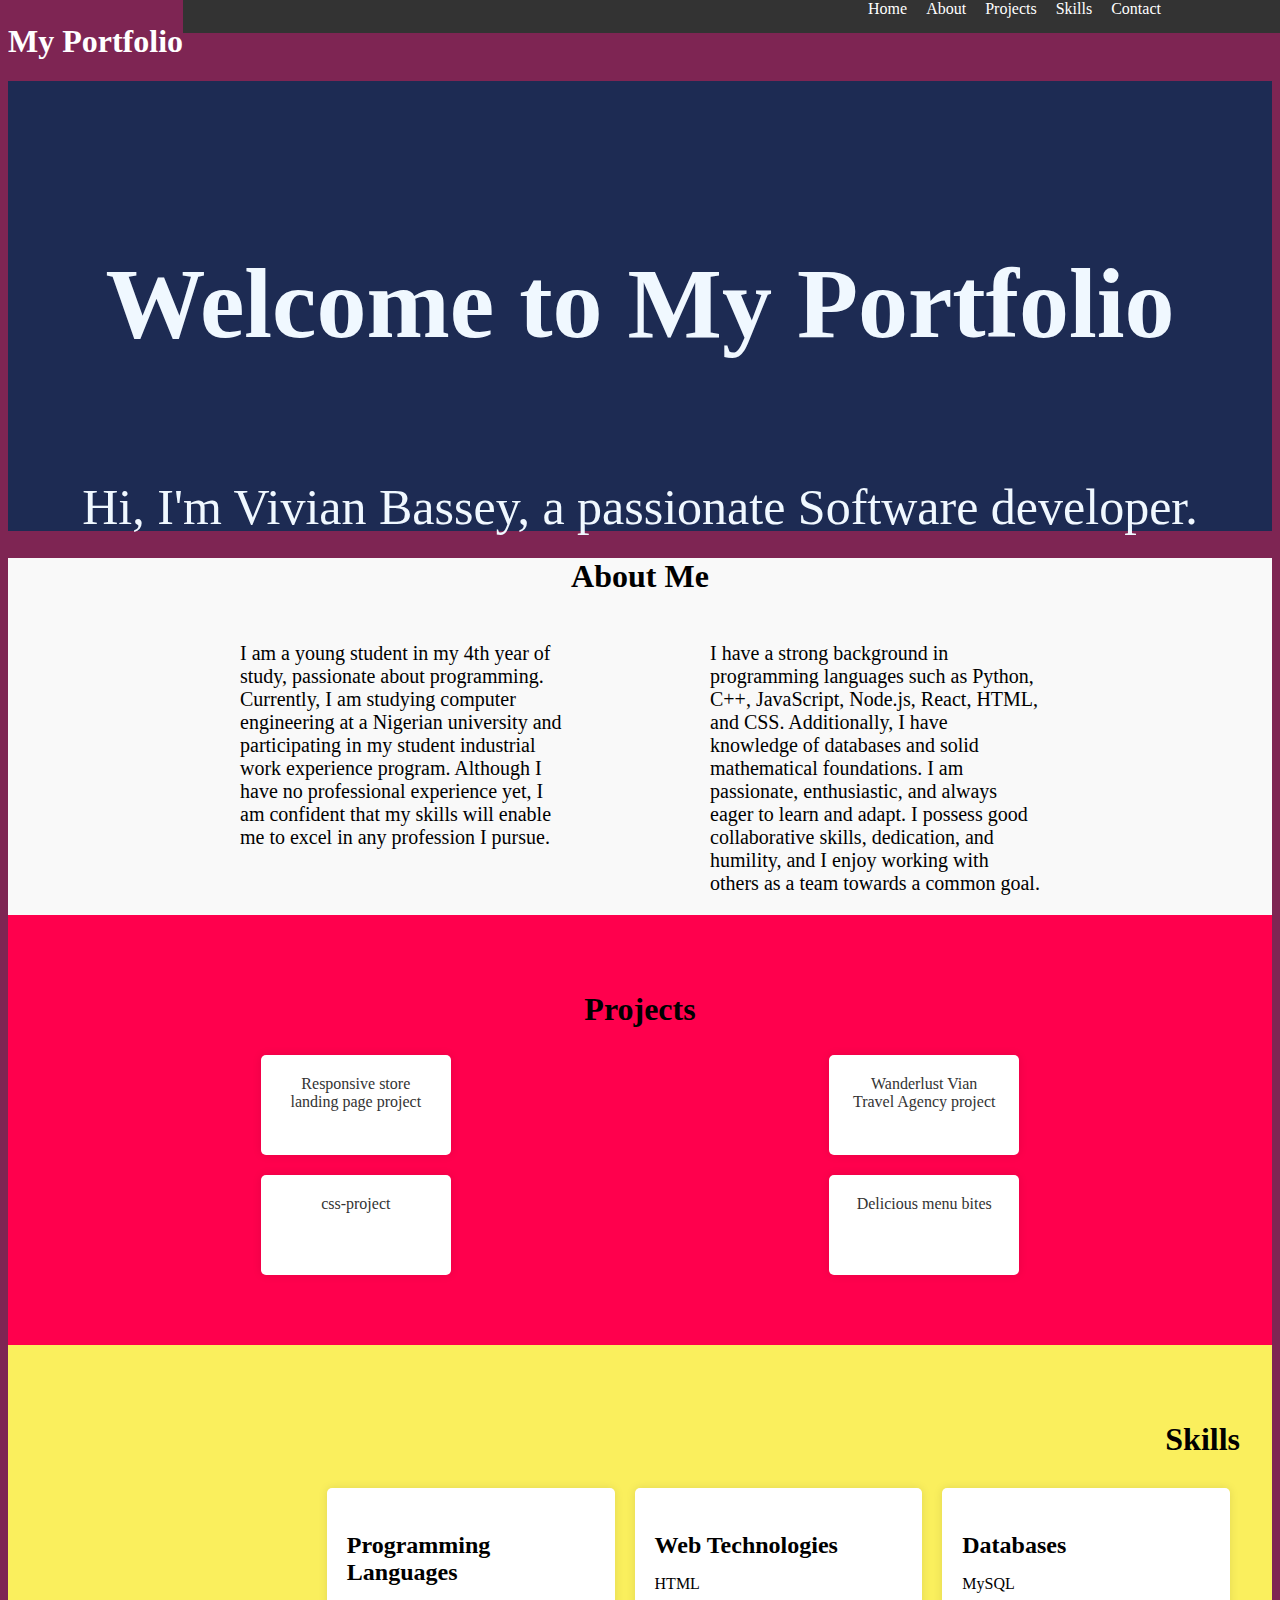
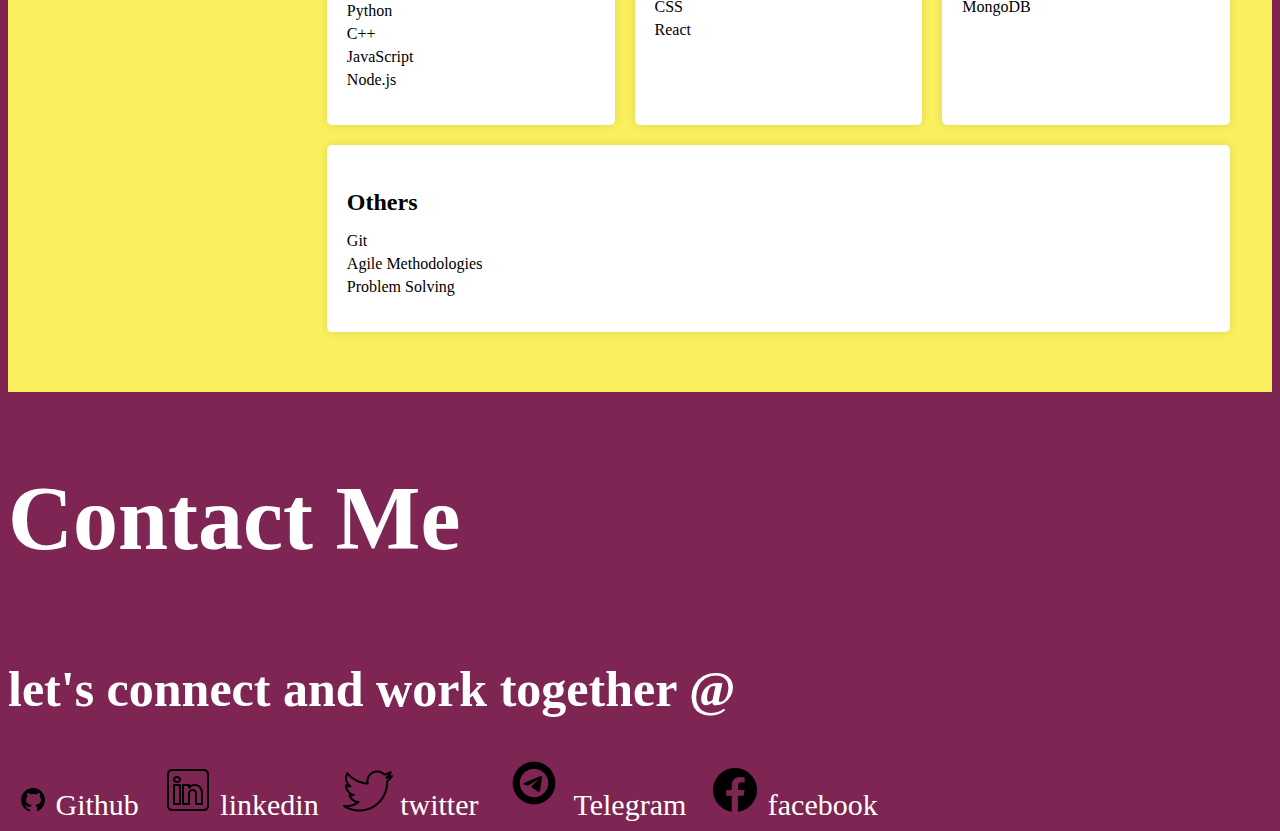
<file: Personal Portfolio Webpage/index.html>
<!DOCTYPE html>
<html lang="en">
<head>
    <meta charset="UTF-8">
    <meta name="viewport" content="width=device-width, initial-scale=1.0">
    <title>Personal Portfolio</title>
    <link rel="stylesheet" href="style.css">
</head>
<body>
    <!-- Header with Navigation -->
    <header id="header">
        <div class="container">
            <h1>My Portfolio</h1>
            <nav id="navbar">
                <ul>
                    <li><a href="#welcome-section" id="profile-link" target="_blank">Home</a></li>
                    <li><a href="#about">About</a></li>
                    <li><a href="#projects">Projects</a></li>
                    <li><a href="#skills">Skills</a></li>
                    <li><a href="#contact">Contact</a></li>
                </ul>
            </nav>
        </div>
    </header>

    <!-- Welcome Section -->
    <section id="welcome-section">
        <div class="welcome">
            <h1>Welcome to My Portfolio</h2>
            <p>Hi, I'm Vivian Bassey, a passionate Software developer.</p>
        </div>
    </section>

    <!-- about me -->
    <!-- About Section -->
    <section id="about">
        <h2>About Me</h2>
        <div class="container">
            
            <p style="padding-right: 70px;">I am a young student in my 4th year of study, passionate about programming. Currently, I am studying computer engineering at a Nigerian university and participating in my student industrial work experience program. Although I have no professional experience yet, I am confident that my skills will enable me to excel in any profession I pursue.</p>
            <p style="padding-left: 70px;">I have a strong background in programming languages such as Python, C++, JavaScript, Node.js, React, HTML, and CSS. Additionally, I have knowledge of databases and solid mathematical foundations. I am passionate, enthusiastic, and always eager to learn and adapt. I possess good collaborative skills, dedication, and humility, and I enjoy working with others as a team towards a common goal.</p>
        </div>
    </section>

    <!-- Projects Section -->
    <section id="projects">
        <h2>Projects</h2>
        <div class="container">
            
            <div class="project-tile">
                <a href="https://github.com/VIVIAN-ABEL-BASSEY/Landing-page-project" target="_blank">Responsive store landing page project</a>
            </div>
            
            <div class="project-tile">
                <a href="https://github.com/VIVIAN-ABEL-BASSEY/bootstrap-project1" target="_blank">Wanderlust Vian Travel Agency project</a>
            </div>
        </div>
        <div class="container">
            
            <div class="project-tile">
                <a href="https://github.com/VIVIAN-ABEL-BASSEY/css-project" target="_blank">css-project</a>
            </div>
            
            <div class="project-tile">
                <a href="https://github.com/VIVIAN-ABEL-BASSEY/HTML-PROJECT-2" target="_blank">Delicious menu bites</a>
            </div>
        </div>
    </section>

    <!-- Skills Section -->
    <section id="skills">
        <div class="container">
            <h2>Skills</h2>
            <div class="skills-list">
                <div class="skill">
                    <h3>Programming Languages</h3>
                    <ul>
                        <li>Python</li>
                        <li>C++</li>
                        <li>JavaScript</li>
                        <li>Node.js</li>
                    </ul>
                </div>
                <div class="skill">
                    <h3>Web Technologies</h3>
                    <ul>
                        <li>HTML</li>
                        <li>CSS</li>
                        <li>React</li>
                    </ul>
                </div>
                <div class="skill">
                    <h3>Databases</h3>
                    <ul>
                        <li>MySQL</li>
                        <li>MongoDB</li>
                    </ul>
                </div>
                <div class="skill">
                    <h3>Others</h3>
                    <ul>
                        <li>Git</li>
                        <li>Agile Methodologies</li>
                        <li>Problem Solving</li>
                    </ul>
                </div>
            </div>
        </div>
    </section>

    <!-- Contact Section -->
    <section id="contact">
        <div class="contact">
            <h2>Contact Me</h2>
        </div>
        <div class="contact-container">
            <h1>let's connect and work together @</h1>
            <div>
                <a href="https://github.com/dashboard" target="_blank"><img src="photo/icons8-github-30.png" alt="" > Github</a>
                <a href="https://www.linkedin.com/feed/" target="_blank"><img src="photo/icons8-linkedin-50.png" alt=""> linkedin</a>
                <a href="https://x.com/VIVIANABELBASS1" target="_blank"><img src="photo/icons8-twitter-50.png" alt=""> twitter</a>
                <a href="" target="_blank"><img src="photo/icons8-telegram-64.png" alt=""> Telegram</a>
                <a href="https://web.facebook.com/" target="_blank"><img src="photo/icons8-facebook-50.png" alt=""> facebook</a>
            </div>
        </div>
    </section>


</body>
</html>
</file>
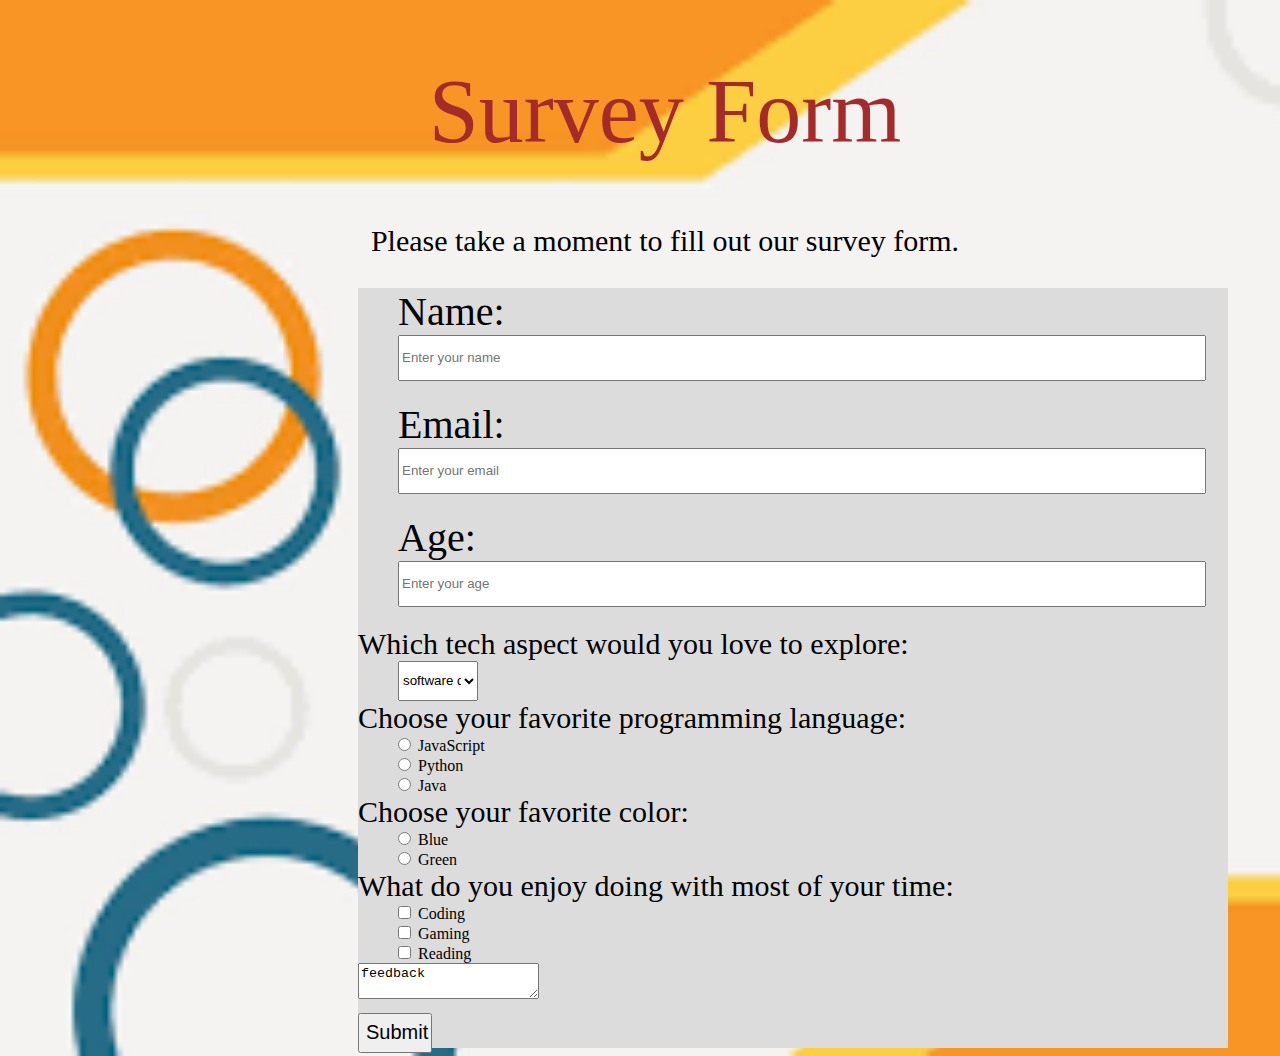
<file: survey form/index.html>
<!DOCTYPE html>
<html lang="en">
<head>
    <meta charset="UTF-8">
    <meta name="viewport" content="width=device-width, initial-scale=1.0">
    <title>Document</title>
    <link rel="stylesheet" href="style.css">
</head>
<body style="background-image: image();">
    <h1 id="title">Survey Form</h1>
    <p id="description">Please take a moment to fill out our survey form.</p>
    <form id="survey-form">
        <label for="name" id="name-label">Name:</label><br>
        <input type="text" id="name" name="name" placeholder="Enter your name" required><br>
        <label for="email" id="email-label">Email:</label><br>
        <input type="email" id="email" name="email" placeholder="Enter your email" required><br>
        <label for="number" id="number-label" min="1" max="100" >Age:</label><br>
        <input type="number" id="number" name="number" placeholder="Enter your age" min="1" max="100" required><br>
        <label for="dropdown" id="dropdown-label">Which tech aspect would you love to explore:</label><br>
        <select id="dropdown" name="dropdown">
            <option value="option1">software dev</option>
            <option value="option2">Data science</option>
            <option value="option3">AI</option>
        </select><br>
            <!-- Other form elements -->
        <label style="font-size: 30px;">Choose your favorite programming language:</label><br>
        <input type="radio" id="language1" name="language" value="javascript">
        <label for="language1">JavaScript</label><br>
        <input type="radio" id="language2" name="language" value="python">
        <label for="language2">Python</label><br>
        <input type="radio" id="language3" name="language" value="java">
        <label for="language3">Java</label><br>
        
        <label style="font-size: 30px;">Choose your favorite color:</label><br>
        <input type="radio" id="color1" name="color" value="blue" >
        <label for="color1">Blue</label><br>
        <input type="radio" id="color2" name="color" value="green">
        <label for="color2">Green</label><br>

        <label style="font-size: 30px;">What do you enjoy doing with most of your time:</label><br>
        <label>
            <input type="checkbox" id="checkbox1" name="interest" value="coding">
            Coding
          </label><br>
          
          <label>
            <input type="checkbox" id="checkbox2" name="interest" value="gaming">
            Gaming
          </label><br>
          
          <label>
            <input type="checkbox" id="checkbox3" name="interest" value="reading">
            Reading
          </label><br>
          <textarea name="text" id="feedback" placeholder="Send us a feedback here ">feedback</textarea><br>
          <button type="submit" id="submit" style="width: 74px; height: 40px; font-size: 20px; margin-top:10px;">Submit</button><br>
    
    </form>

</body>
</html>
</file>
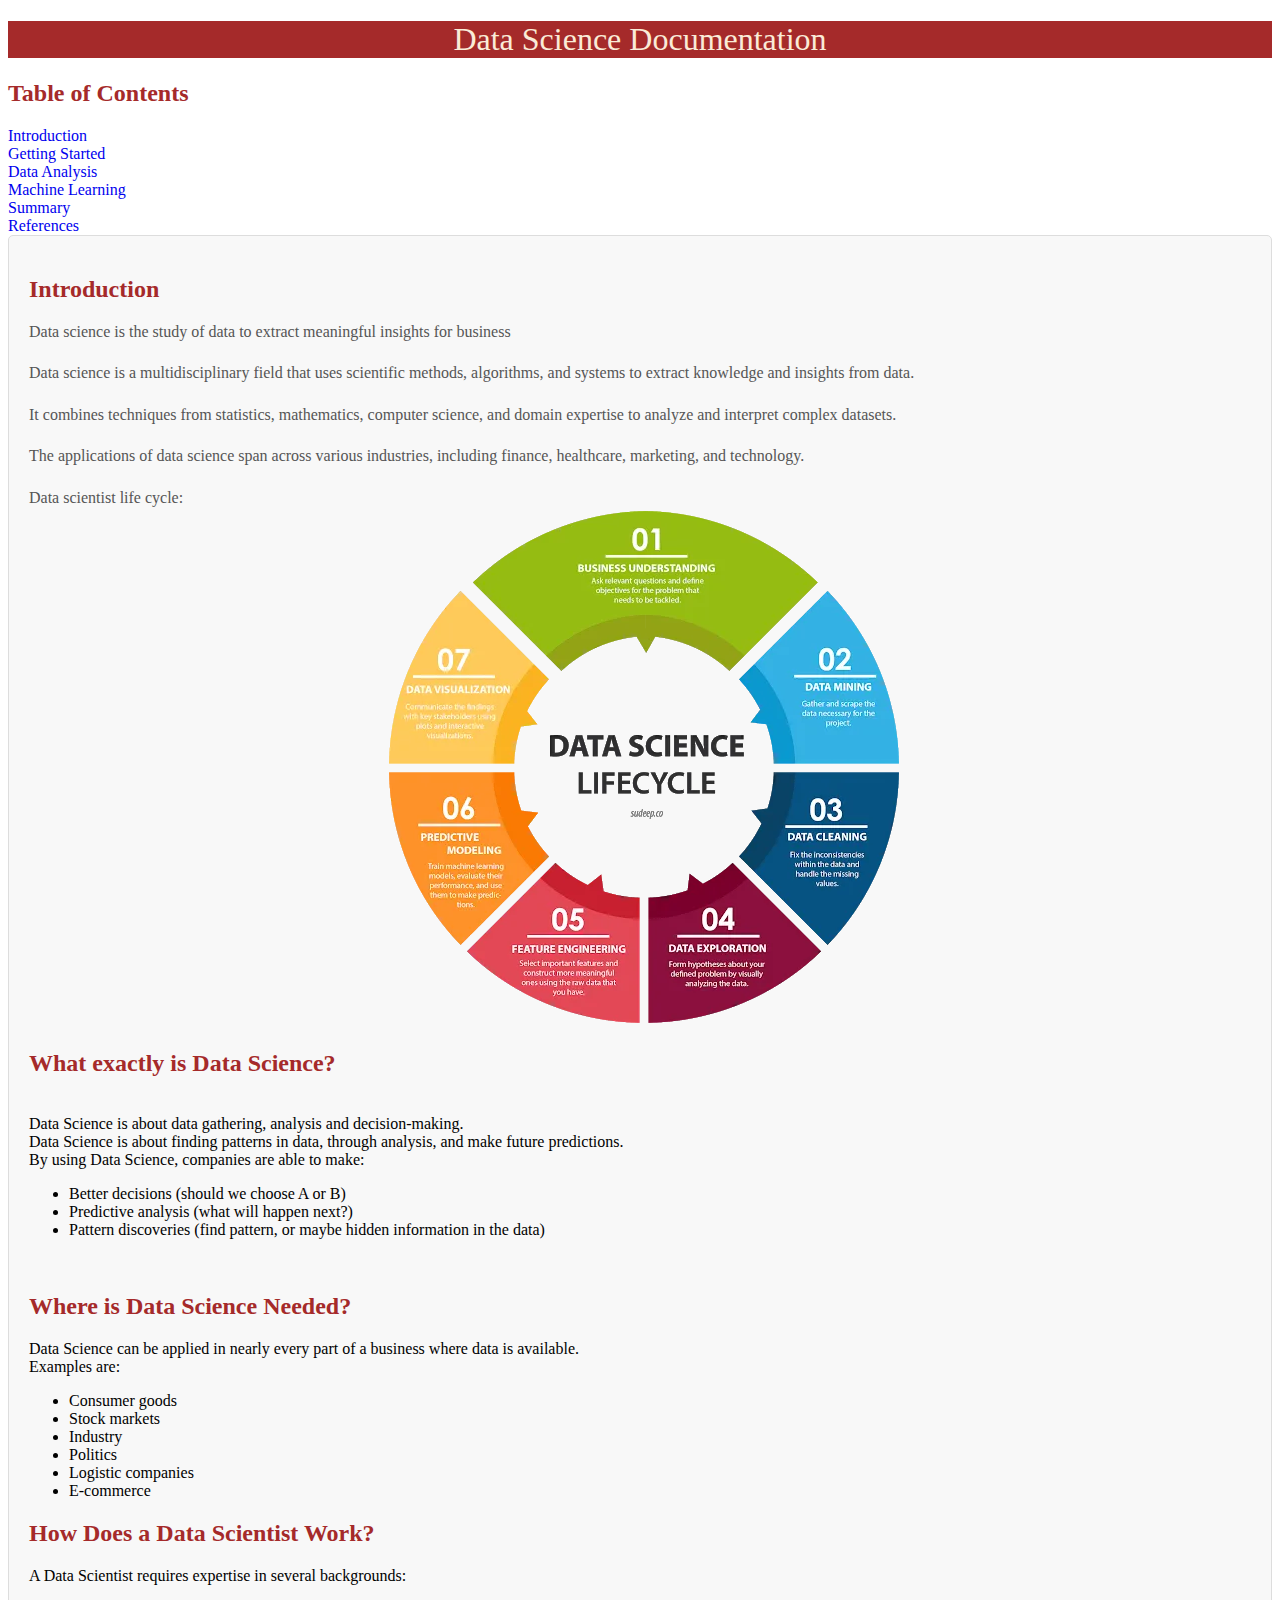
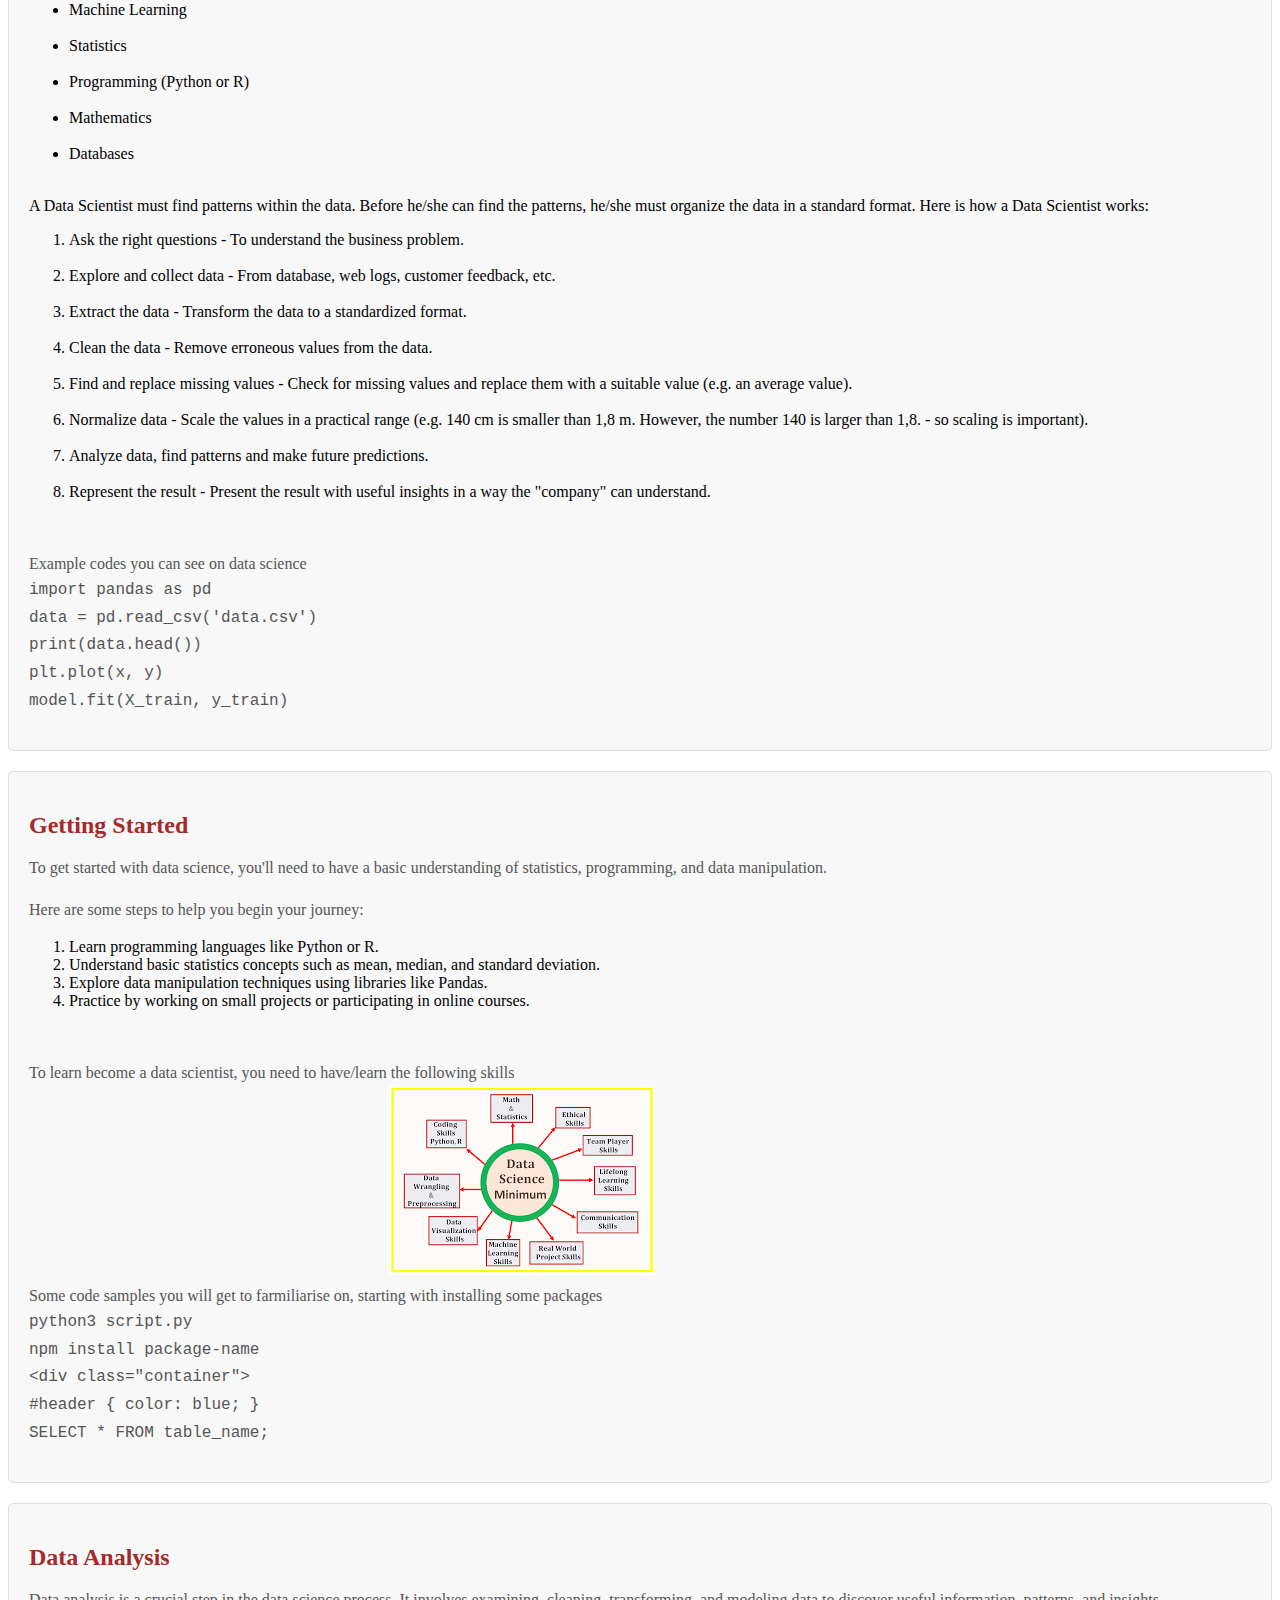
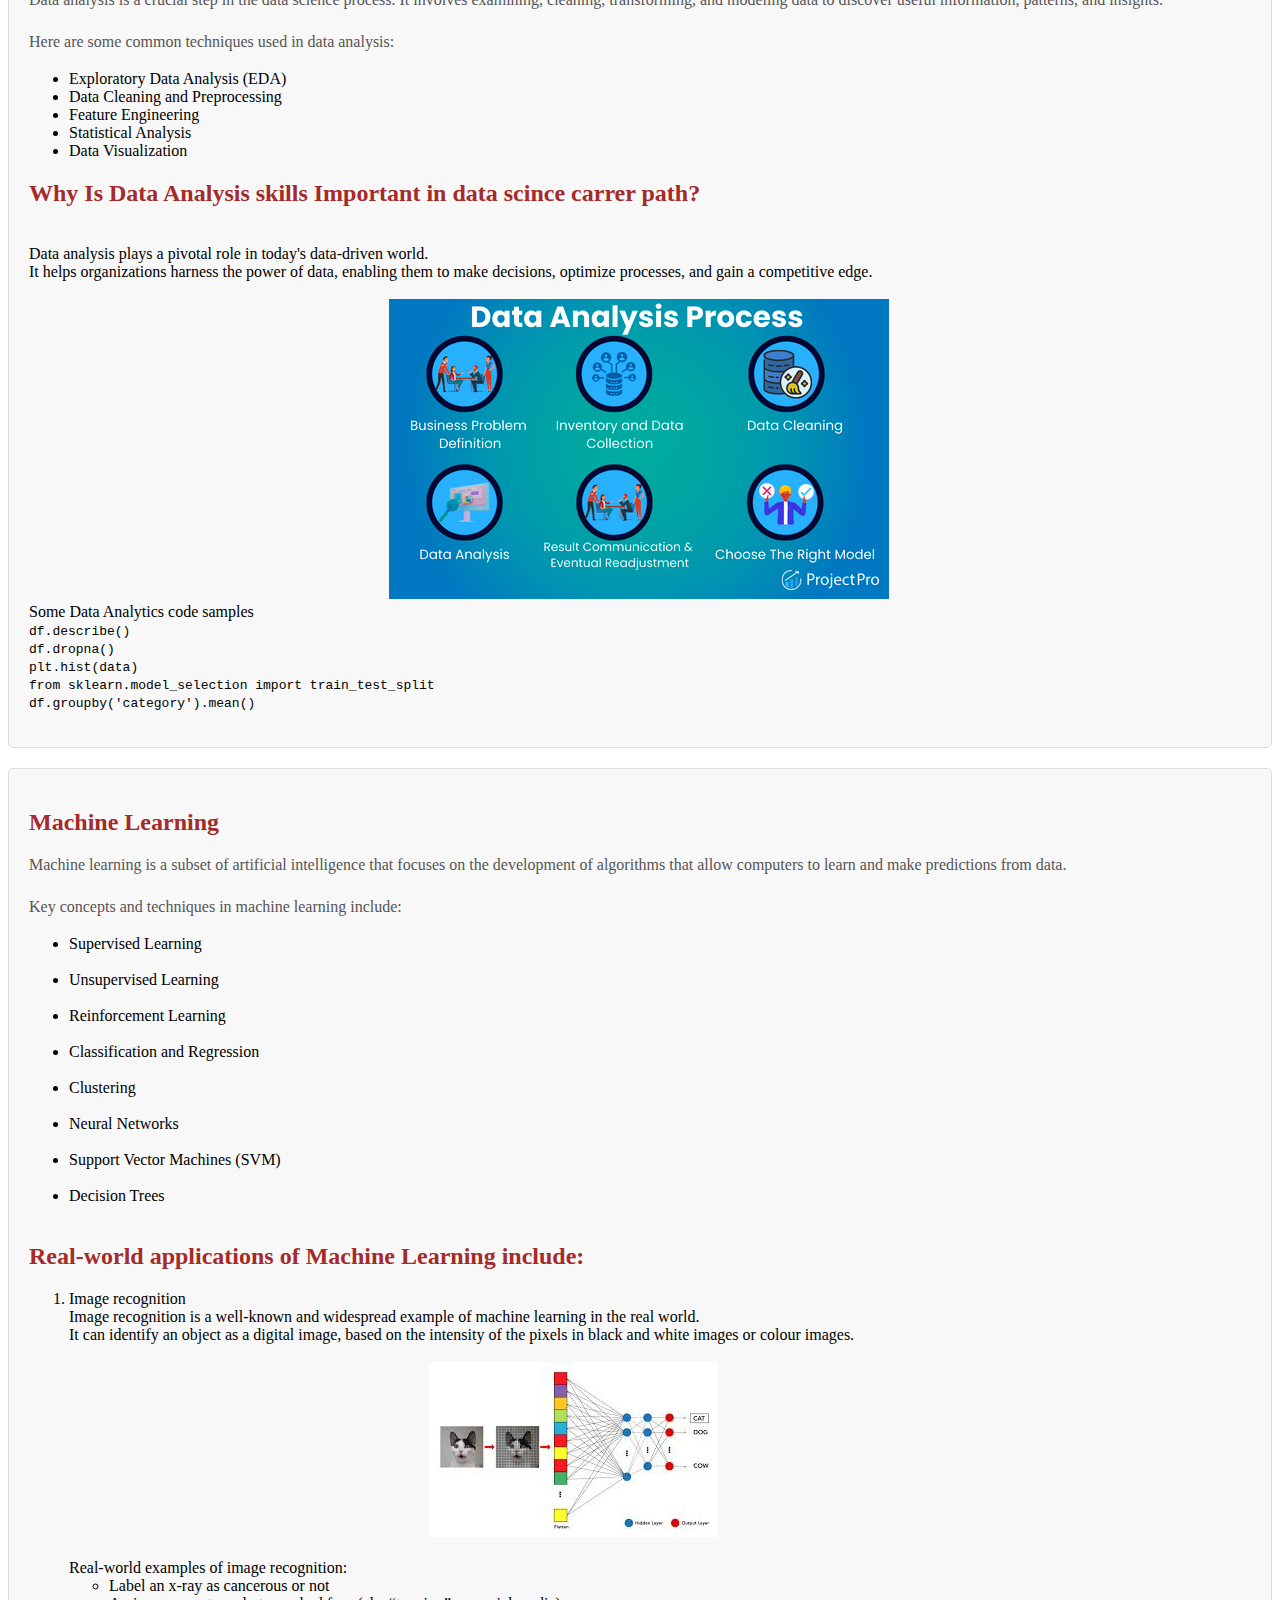
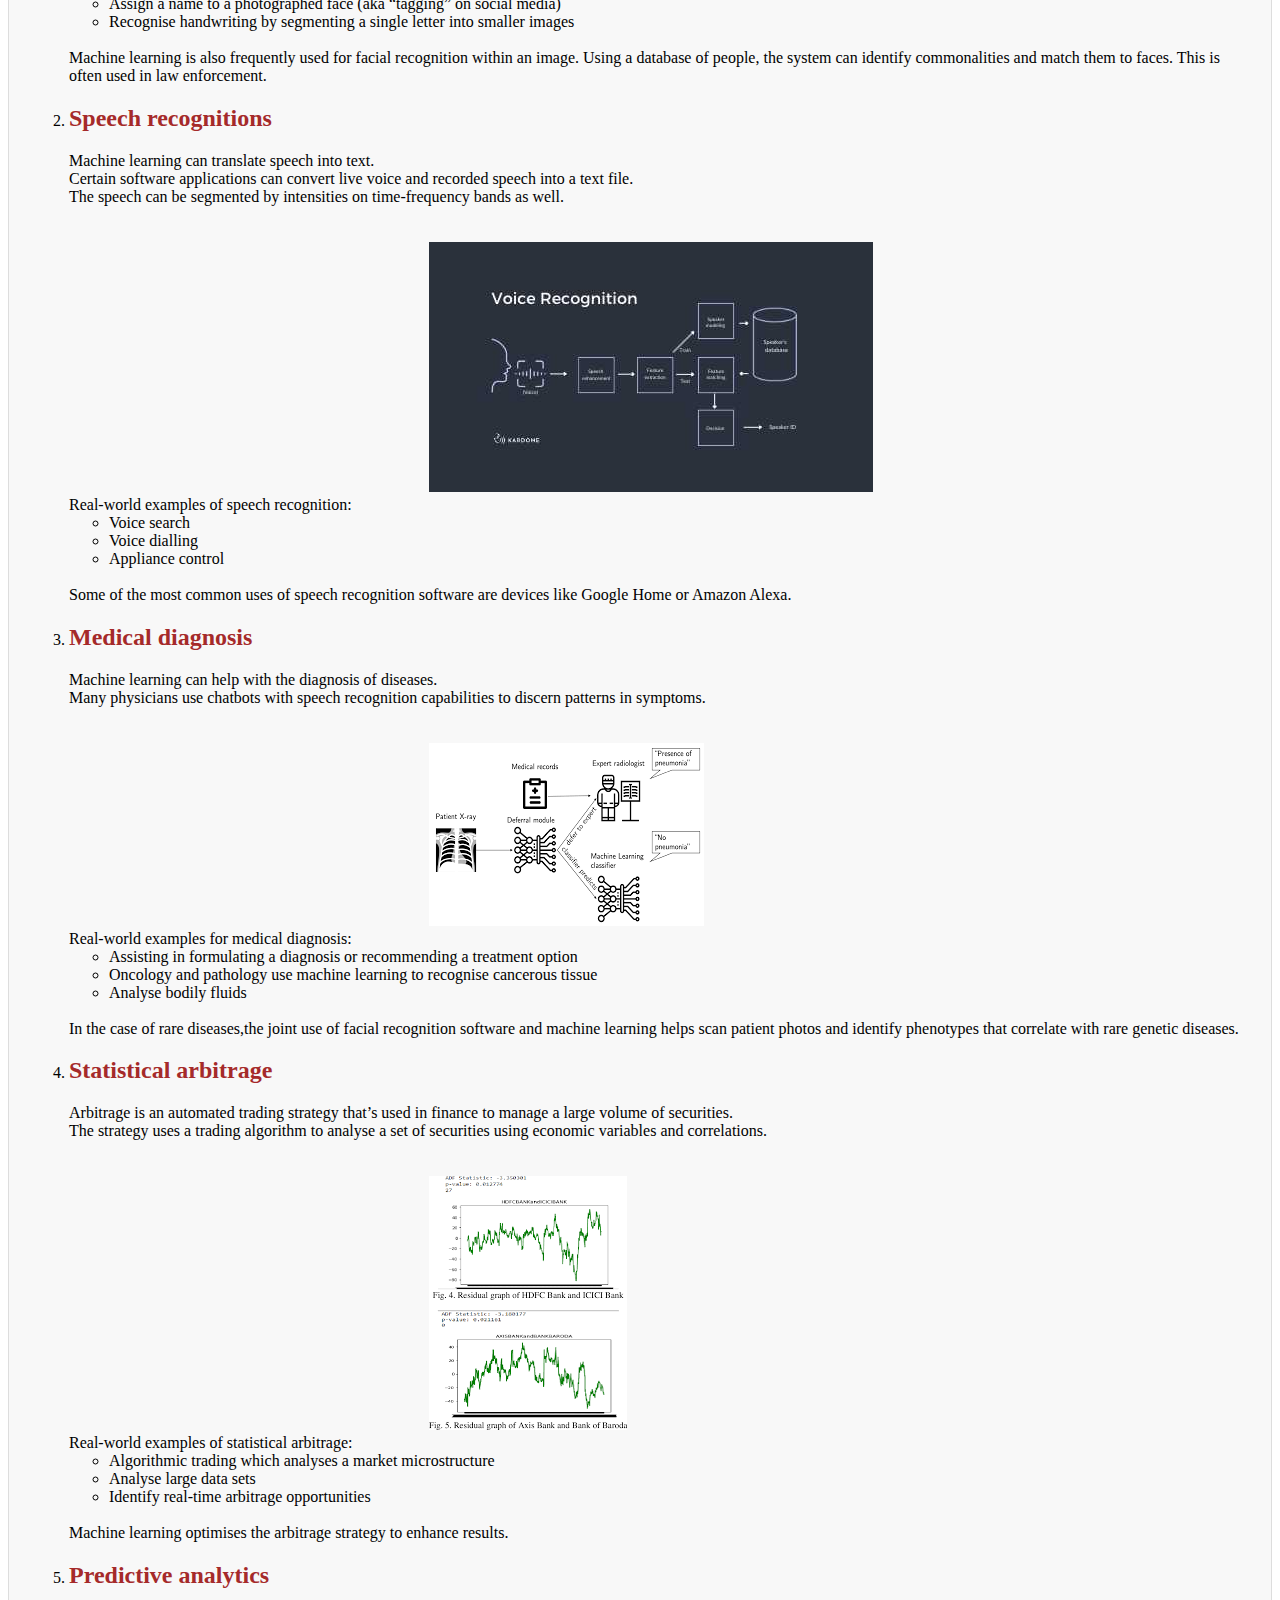
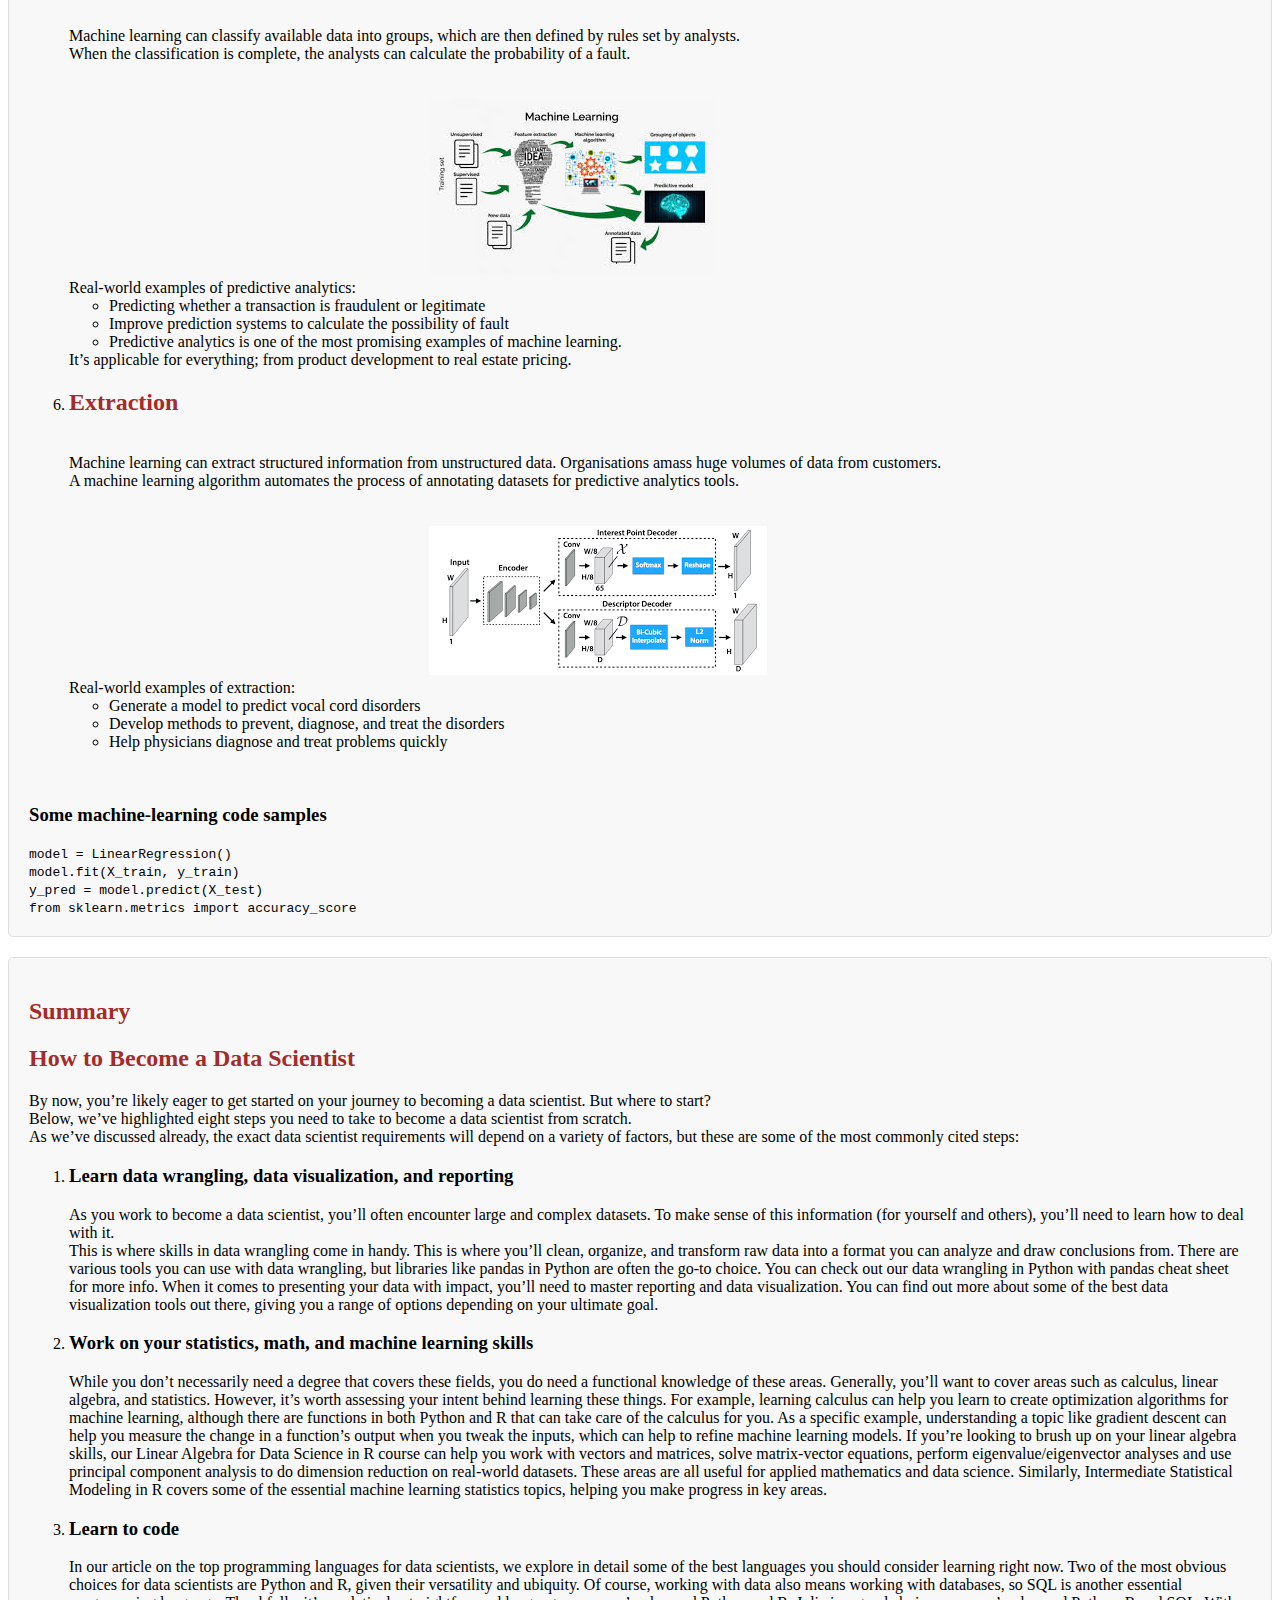
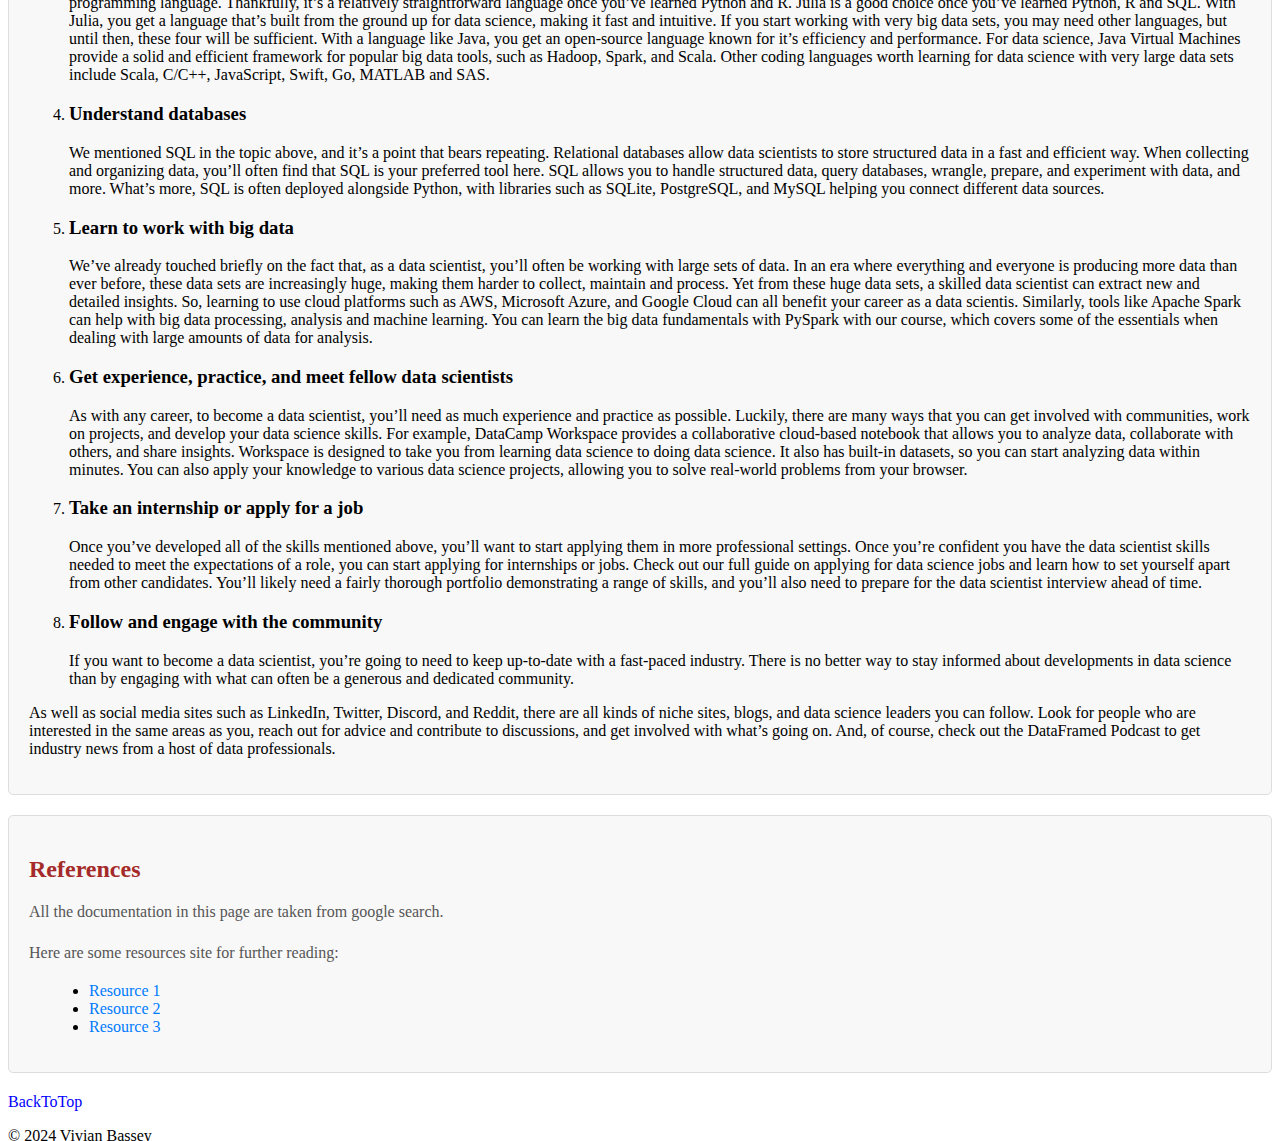
<file: Technical Documentation Page/index.html>
<!DOCTYPE html>
<html lang="en">
<head>
    <meta charset="UTF-8">
    <meta name="viewport" content="width=device-width, initial-scale=1.0">
    <title>Data Science Documentation</title>
    <link rel="stylesheet" href="style.css">
</head>
<body>
    <header>
        <h1>Data Science Documentation</h1>
        <nav id="navbar">
            <header>
                <h2>Table of Contents</h2>
            </header>
            <a class="nav-link" href="#introduction">Introduction</a><br>
            <a class="nav-link" href="#getting_started">Getting Started</a><br>
            <a class="nav-link" href="#data_analysis">Data Analysis</a><br>
            <a class="nav-link" href="#machine_learning">Machine Learning</a><br>
            <a class="nav-link" href="#summary">Summary</a><br>
            <a class="nav-link" href="#references">References</a><br>
            
        </nav>
    </header>
    
    <main id="main-doc">
        <section id="introduction" class="main-section">
            <header>
                <h2>Introduction</h2>
            </header>
            <article>
                <p>Data science is the study of data to extract meaningful insights for business</p>
                <p>Data science is a multidisciplinary field that uses scientific methods, algorithms, and systems to extract knowledge and insights from data.</p>
                <p>It combines techniques from statistics, mathematics, computer science, and domain expertise to analyze and interpret complex datasets.</p>
                <p>The applications of data science span across various industries, including finance, healthcare, marketing, and technology. <br></p>
                <p>Data scientist life cycle: <br>
                <img src="photo/620d42e96cb8ecd92739eae6_4dda7c5dc3564bce88dfa5114c53a774.webp" alt="data science life-cycle"></p>
                <p><h2>What exactly is Data Science?</h2> <br>
                    Data Science is about data gathering, analysis and decision-making. <br>
                    
                    Data Science is about finding patterns in data, through analysis, and make future predictions. <br>
                    
                    By using Data Science, companies are able to make:
                    <ul>
                    <li>Better decisions (should we choose A or B)</li>
                    <li>Predictive analysis (what will happen next?)</li>
                    <li>Pattern discoveries (find pattern, or maybe hidden information in the data)</li></ul></p> <br>
                <p><h2>Where is Data Science Needed?</h2>
                    Data Science can be applied in nearly every part of a business where data is available. <br>
                    Examples are:
                    <ul><li>Consumer goods
                        <li>Stock markets
                        <li>Industry
                        <li>Politics
                        <li>Logistic companies
                        <li>E-commerce</li></ul></p>
                <p><h2>How Does a Data Scientist Work?</h2>
                    A Data Scientist requires expertise in several backgrounds: <br>
                    
                    <ul><li>Machine Learning</li> <br>
                    <li>Statistics </li><br>
                    <li>Programming (Python or R)</li> <br>
                    <li>Mathematics</li> <br>
                    <li>Databases </li></ul> <br>
                    A Data Scientist must find patterns within the data. Before he/she can find the patterns, he/she must organize the data in a standard format.
                    
                    Here is how a Data Scientist works: <br>
                    <ol>
                    <li>Ask the right questions - To understand the business problem.</li><br>
                    <li>Explore and collect data - From database, web logs, customer feedback, etc.</li><br>
                    <li>Extract the data - Transform the data to a standardized format.</li><br>
                    <li>Clean the data - Remove erroneous values from the data.</li><br>
                    <li>Find and replace missing values - Check for missing values and replace them with a suitable value (e.g. an average value).</li><br>
                    <li>Normalize data - Scale the values in a practical range (e.g. 140 cm is smaller than 1,8 m. However, the number 140 is larger than 1,8. - so scaling is important).</li><br>
                    <li>Analyze data, find patterns and make future predictions.</li><br>
                    <li>Represent the result - Present the result with useful insights in a way the "company" can understand.</li></ol><br>
                <p>  
                    Example codes you can see on data science <br>
                    <code>import pandas as pd</code> <br>
                    <code>data = pd.read_csv('data.csv')</code> <br>
                    <code>print(data.head())</code> <br>
                    <code>plt.plot(x, y)</code> <br>
                    <code>model.fit(X_train, y_train)</code> <br>
                </p>
            </article>
        </section>

        <section id="getting_started" class="main-section">
            <header>
                <h2>Getting Started</h2>
            </header>
            <article>
                <p>To get started with data science, you'll need to have a basic understanding of statistics, programming, and data manipulation.</p>
                <p>Here are some steps to help you begin your journey:</p>
                <ol>
                    <li>Learn programming languages like Python or R.</li>
                    <li>Understand basic statistics concepts such as mean, median, and standard deviation.</li>
                    <li>Explore data manipulation techniques using libraries like Pandas.</li>
                    <li>Practice by working on small projects or participating in online courses.</li>
                </ol> <br>
                <p>To learn become a data scientist, you need to have/learn the following skills <br> 
                    <img src="photo/download.png" id="image" alt="Data science skills"> <br>
                    Some code samples you will get to farmiliarise on, starting with installing some packages<br>
                    <code>python3 script.py</code> <br>
                    <code>npm install package-name</code> <br>
                    <code>&lt;div class="container"&gt;</code> <br>
                    <code>#header { color: blue; }</code> <br>
                    <code>SELECT * FROM table_name;</code> <br>
                </p>
            </article>
        </section>

        
            <!-- Section 3: Data Analysis -->
        <section id="data_analysis" class="main-section">
            <header>
                <h2>Data Analysis</h2>
            </header>
            <article>
                <p>Data analysis is a crucial step in the data science process. It involves examining, cleaning, transforming, and modeling data to discover useful information, patterns, and insights.</p>
                <p>Here are some common techniques used in data analysis:</p>
                <ul>
                    <li>Exploratory Data Analysis (EDA)</li>
                    <li>Data Cleaning and Preprocessing</li>
                    <li>Feature Engineering</li>
                    <li>Statistical Analysis</li>
                    <li>Data Visualization</li>
                </ul>
                <p><h2>Why Is Data Analysis skills Important in data scince carrer path? </h2> <br>
                     Data analysis plays a pivotal role in today's data-driven world. <br>
                     It helps organizations harness the power of data, enabling them to make decisions, optimize processes, and gain a competitive edge. <br>
                   <br>
                    <img src="photo/Data_Analytics_Process.png" alt="Data_Analytics_Process"><br>
                    Some Data Analytics code samples <br>
                    <code>df.describe()</code> <br>
                    <code>df.dropna()</code> <br>
                    <code>plt.hist(data)</code> <br>
                    <code>from sklearn.model_selection import train_test_split</code> <br>
                    <code>df.groupby('category').mean()</code> <br>
                </p>
               
            </article>
        </section>

        

        <section id="machine_learning" class="main-section">
            <header>
                <h2>Machine Learning</h2>
            </header>
            <article>
                <p>Machine learning is a subset of artificial intelligence that focuses on the development of algorithms that allow computers to learn and make predictions from data.</p>
                <p>Key concepts and techniques in machine learning include:</p>
                <ul>
                    <li>Supervised Learning</li><br>
                    <li>Unsupervised Learning</li><br>
                    <li>Reinforcement Learning</li><br>
                    <li>Classification and Regression</li><br>
                    <li>Clustering</li><br>
                    <li>Neural Networks</li><br>
                    <li>Support Vector Machines (SVM)</li><br>
                    <li>Decision Trees</li><br>
                </ul>
                <p><h2>Real-world applications of Machine Learning include:</h2>
                    <ol><li>Image recognition <br>
                    Image recognition is a well-known and widespread example of machine learning in the real world. <br>
                    It can identify an object as a digital image, based on the intensity of the pixels in black and white images or colour images. <br>
                    <br><img src="photo/imgm.jpeg" alt="image reg"> <br>
                    <br>Real-world examples of image recognition: <br>
                    
                    <ul><li>Label an x-ray as cancerous or not </li>
                    <li>Assign a name to a photographed face (aka “tagging” on social media) </li> 
                    <li>Recognise handwriting by segmenting a single letter into smaller images </ul> <br>
                    Machine learning is also frequently used for facial recognition within an image. Using a database of people, the system can identify commonalities and match them to faces. This is often used in law enforcement.
                    
                    <li><h2>Speech recognitions</h2> 
                    Machine learning can translate speech into text. <br>
                    Certain software applications can convert live voice and recorded speech into a text file. <br>
                    The speech can be segmented by intensities on time-frequency bands as well. <br>
                    <br>
                    <br><img src="photo/speech reg.jpg" alt="speech reg"> <br>
                    Real-world examples of speech recognition: <br>
                    <ul>
                    <li>Voice search </li>
                    <li>Voice dialling </li>
                    <li>Appliance control </li> </ul><br>
                    Some of the most common uses of speech recognition software are 
                    devices like Google Home or Amazon Alexa.</li>
                    
                    <li><h2> Medical diagnosis </h2>
                    Machine learning can help with the diagnosis of diseases. <br>
                    Many physicians use chatbots with speech recognition capabilities to discern patterns in symptoms. <br>
                    <br>
                    <br><img src="photo/med.png" alt="medical reg"> <br>
                    Real-world examples for medical diagnosis: <br>
                    <ul>
                    <li>Assisting in formulating a diagnosis or recommending a treatment option </li> 
                    <li>Oncology and pathology use machine learning to recognise cancerous tissue </li> 
                    <li>Analyse bodily fluids</li> </ul> <br>
                    In the case of rare diseases,the joint use of facial recognition software and machine learning helps scan patient photos and identify phenotypes that correlate with rare genetic diseases.
                    
                    <li><h2> Statistical arbitrage </h2>
                    Arbitrage is an automated trading strategy that’s used in finance to manage a large volume of securities. <br>
                    The strategy uses a trading algorithm to analyse a set of securities using economic variables and correlations. <br>
                    <br>
                    <br><img src="photo/stat.png" alt="statistical reg"> <br>
                    Real-world examples of statistical arbitrage: <br>
                    <ul>
                    <li>Algorithmic trading which analyses a market microstructure</li>
                    <li>Analyse large data sets </li>
                    <li>Identify real-time arbitrage opportunities</li></ul> <br>
                    Machine learning optimises the arbitrage strategy to enhance results. <br>

                    
                    <li><h2> Predictive analytics </h2> <br>

                    Machine learning can classify available data into groups, which are then defined by rules set by analysts. <br>
                    When the classification is complete, the analysts can calculate the probability of a fault. <br>
                    <br>
                    <br><img src="photo/pre.jpeg" alt="predictive reg"> <br>
                    Real-world examples of predictive analytics: <br>
                    <ul>
                    <li>Predicting whether a transaction is fraudulent or legitimate </li>
                    <li>Improve prediction systems to calculate the possibility of fault </li>
                    <li>Predictive analytics is one of the most promising examples of machine learning. </li></ul>
                    It’s applicable for everything; from product development to real estate pricing. <br> </li>
                    
                    <li><h2> Extraction </h2> <br>
                    Machine learning can extract structured information from unstructured data. Organisations amass huge volumes of data from customers. <br> 
                    A machine learning algorithm automates the process of annotating datasets for predictive analytics tools. <br>
                    <br>
                    <br><img src="photo/Extraction.png" alt="extraction"> <br>
                    Real-world examples of extraction: <br>
                    <ul>
                    <li>Generate a model to predict vocal cord disorders </li>
                    <li>Develop methods to prevent, diagnose, and treat the disorders</li>
                    <li>Help physicians diagnose and treat problems quickly</li>
                        
                    </li></ol></p><br>
                    <h3>Some machine-learning code samples</h3>   
                    <code>model = LinearRegression()</code> <br>
                    <code>model.fit(X_train, y_train)</code> <br>
                    <code>y_pred = model.predict(X_test)</code> <br>
                    <code>from sklearn.metrics import accuracy_score</code> <br>

            </article>
        </section>

        <section id="summary" class="main-section">
            <header>
                <h2>Summary</h2>
            </header>
            <article>
                <p>
                <h2>How to Become a Data Scientist </h2>
                By now, you’re likely eager to get started on your journey to becoming a data scientist. But where to start? <br> 
                Below, we’ve highlighted eight steps you need to take to become a data scientist from scratch. <br>

                As we’ve discussed already, the exact data scientist requirements will depend on a variety of factors, but these are some of the most commonly cited steps: <br>
                <p><ol>
                <li><h3> Learn data wrangling, data visualization, and reporting</h3> 
                As you work to become a data scientist, you’ll often encounter large and complex datasets. To make sense of this information (for yourself and others), you’ll need to learn how to deal with it. <br>
                This is where skills in data wrangling come in handy. This is where you’ll clean, organize, and transform raw data into a format you can analyze and draw conclusions from. 

                There are various tools you can use with data wrangling, but libraries like pandas in Python are often the go-to choice. You can check out our data wrangling in Python with pandas cheat sheet for more info. 

                When it comes to presenting your data with impact, you’ll need to master reporting and data visualization. You can find out more about some of the best data visualization tools out there, giving you a range of options depending on your ultimate goal.</li> 

                <li><h3> Work on your statistics, math, and machine learning skills </h3>
                While you don’t necessarily need a degree that covers these fields, you do need a functional knowledge of these areas. Generally, you’ll want to cover areas such as calculus, linear algebra, and statistics. However, it’s worth assessing your intent behind learning these things. 

                For example, learning calculus can help you learn to create optimization algorithms for machine learning, although there are functions in both Python and R that can take care of the calculus for you. As a specific example, understanding a topic like gradient descent can help you measure the change in a function’s output when you tweak the inputs, which can help to refine machine learning models. 

                If you’re looking to brush up on your linear algebra skills, our Linear Algebra for Data Science in R course can help you work with vectors and matrices, solve matrix-vector equations, perform eigenvalue/eigenvector analyses and use principal component analysis to do dimension reduction on real-world datasets. These areas are all useful for applied mathematics and data science. 

                Similarly, Intermediate Statistical Modeling in R covers some of the essential machine learning statistics topics, helping you make progress in key areas. </li>

               <li><h3> Learn to code </h3>
                In our article on the top programming languages for data scientists, we explore in detail some of the best languages you should consider learning right now. Two of the most obvious choices for data scientists are Python and R, given their versatility and ubiquity. 

                Of course, working with data also means working with databases, so SQL is another essential programming language. Thankfully, it’s a relatively straightforward language once you’ve learned Python and R. 

                Julia is a good choice once you’ve learned Python, R and SQL. With Julia, you get a language that’s built from the ground up for data science, making it fast and intuitive.  If you start working with very big data sets, you may need other languages, but until then, these four will be sufficient.

                With a language like Java, you get an open-source language known for it’s efficiency and performance. For data science, Java Virtual Machines provide a solid and efficient framework for popular big data tools, such as Hadoop, Spark, and Scala. 

                Other coding languages worth learning for data science with very large data sets include Scala, C/C++, JavaScript, Swift, Go, MATLAB and SAS. </li>

                <li><h3> Understand databases </h3>
                We mentioned SQL in the topic above, and it’s a point that bears repeating. Relational databases allow data scientists to store structured data in a fast and efficient way. When collecting and organizing data, you’ll often find that SQL is your preferred tool here. 

                SQL allows you to handle structured data, query databases, wrangle, prepare, and experiment with data, and more. What’s more, SQL is often deployed alongside Python, with libraries such as SQLite, PostgreSQL, and MySQL helping you connect different data sources. </li>

                <li><h3>Learn to work with big data  </h3>
                We’ve already touched briefly on the fact that, as a data scientist, you’ll often be working with large sets of data. In an era where everything and everyone is producing more data than ever before, these data sets are increasingly huge, making them harder to collect, maintain and process. 

                Yet from these huge data sets, a skilled data scientist can extract new and detailed insights. So, learning to use cloud platforms such as AWS, Microsoft Azure, and Google Cloud can all benefit your career as a data scientis. Similarly, tools like Apache Spark can help with big data processing, analysis and machine learning. 

                You can learn the big data fundamentals with PySpark with our course, which covers some of the essentials when dealing with large amounts of data for analysis.  </li>

                <li><h3> Get experience, practice, and meet fellow data scientists</h3> 
                As with any career, to become a data scientist, you’ll need as much experience and practice as possible. Luckily, there are many ways that you can get involved with communities, work on projects, and develop your data science skills. 

                For example, DataCamp Workspace provides a collaborative cloud-based notebook that allows you to analyze data, collaborate with others, and share insights. Workspace is designed to take you from learning data science to doing data science. It also has built-in datasets, so you can start analyzing data within minutes.

                You can also apply your knowledge to various data science projects, allowing you to solve real-world problems from your browser.</li> 

                <li><h3> Take an internship or apply for a job </h3>
                Once you’ve developed all of the skills mentioned above, you’ll want to start applying them in more professional settings. Once you’re confident you have the data scientist skills needed to meet the expectations of a role, you can start applying for internships or jobs. 

                Check out our full guide on applying for data science jobs and learn how to set yourself apart from other candidates. You’ll likely need a fairly thorough portfolio demonstrating a range of skills, and you’ll also need to prepare for the data scientist interview ahead of time. </li>

                <li><h3> Follow and engage with the community</h3> 
                If you want to become a data scientist, you’re going to need to keep up-to-date with a fast-paced industry. There is no better way to stay informed about developments in data science than by engaging with what can often be a generous and dedicated community.</ol></p> 

                As well as social media sites such as LinkedIn, Twitter, Discord, and Reddit, there are all kinds of niche sites, blogs, and data science leaders you can follow. Look for people who are interested in the same areas as you, reach out for advice and contribute to discussions, and get involved with what’s going on. And, of course, check out the DataFramed Podcast to get industry news from a host of data professionals.</li></ol></p>
            </article>
        </section>

        <section id="references" class="main-section">
            <header>
                <h2>References</h2>
            </header>
            <p><article>
                <p>All the documentation in this page are taken from google search.</p>
                <p>Here are some resources site for further reading:</p>
                <ul>
                    <li><a href="Great learning.htm" target="_blank">Resource 1 </a></li>
                    <li><a href="https://www.datacamp.com/" target="_blank">Resource 2</a></li>
                    <li><a href="Statistical arbitrage.htm" target="_blank">Resource 3 </a></li>
                    
                </ul>
            </article></p>
        </section>
        <a href="#" style="color: blue;font: bold;font-size: 50; font-weight: 500;">BackToTop</a>

    </main>

    <footer>
        <p>&copy; 2024 Vivian Bassey</p>
    </footer>
</body>
</html>
</file>
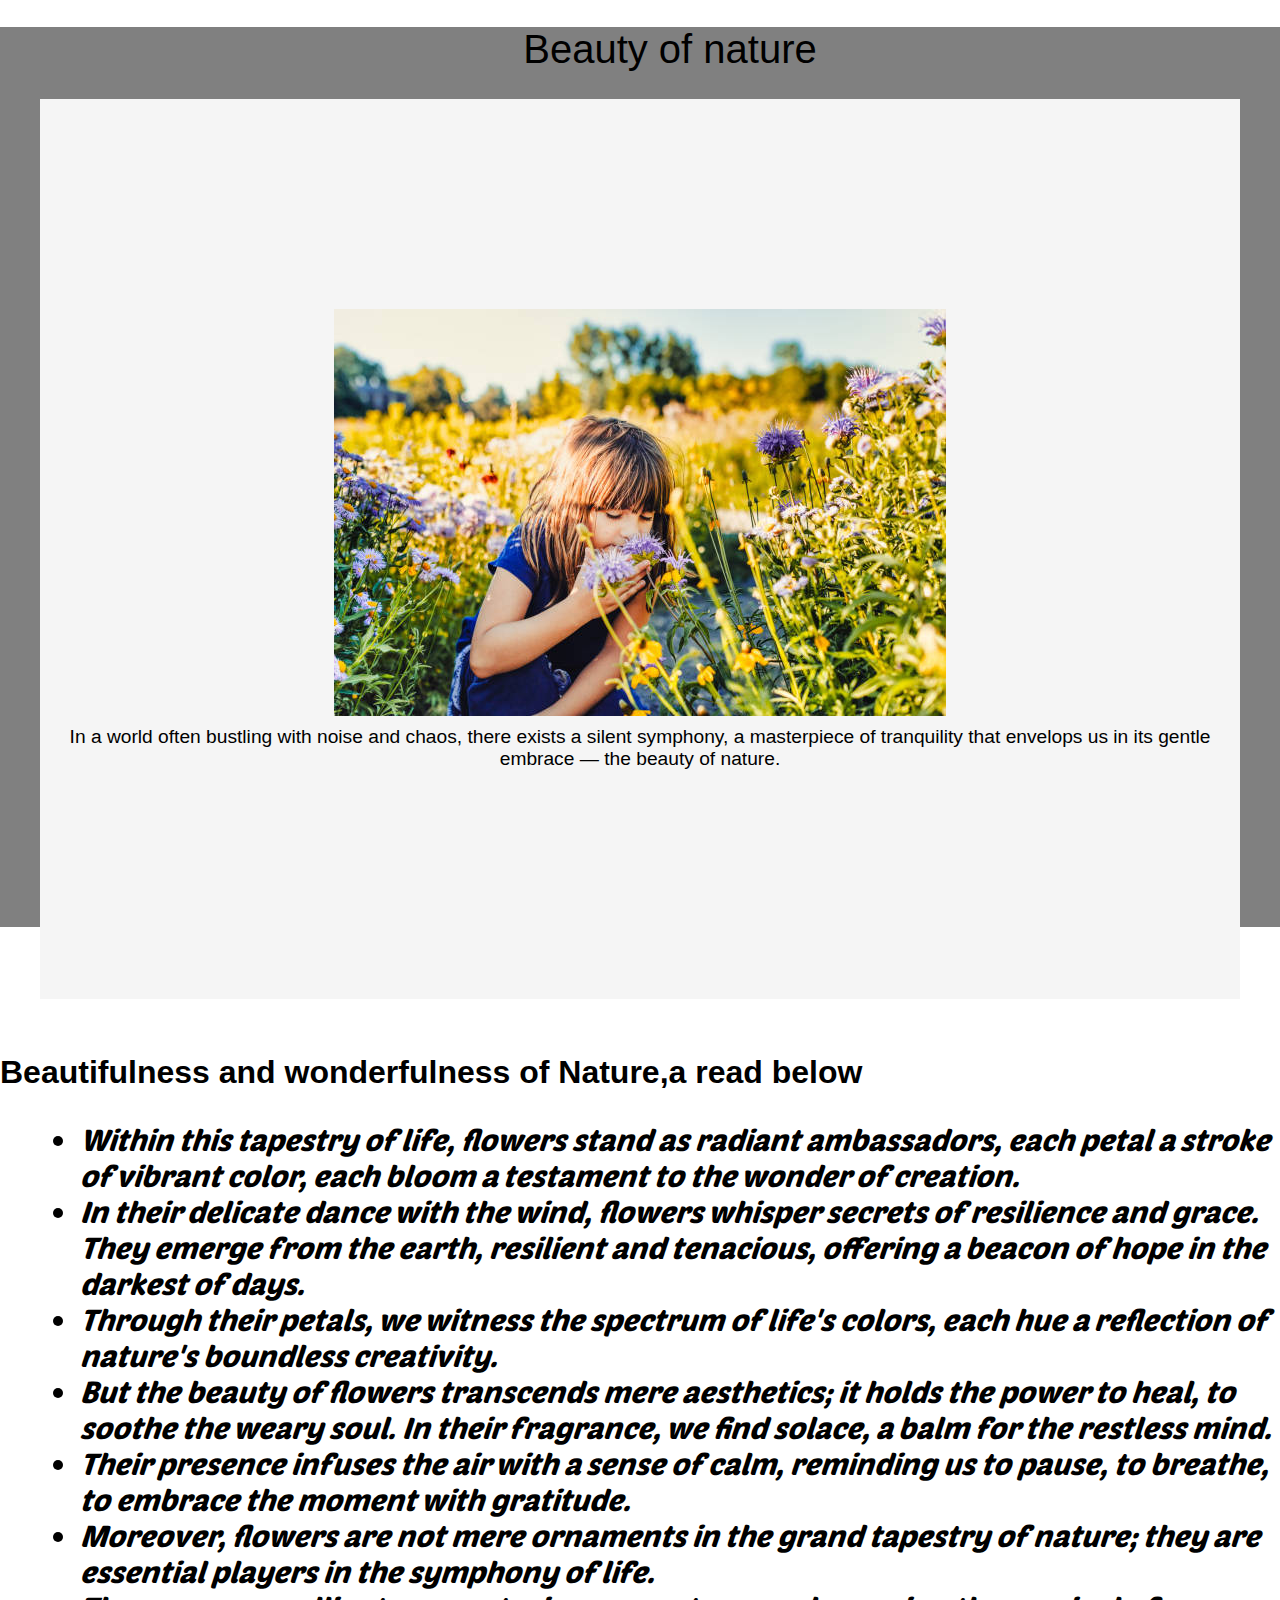
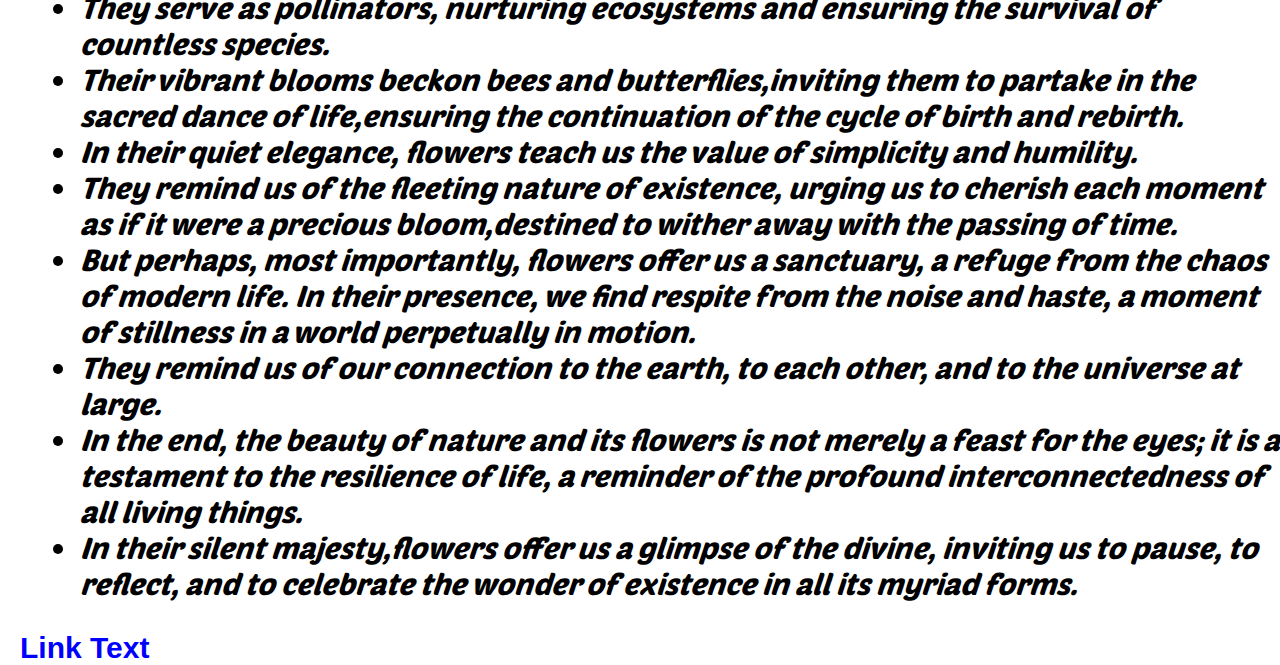
<file: Tribute page/index.html>
<!DOCTYPE html>
<html lang="en">
<head>
    <meta charset="UTF-8">
    <meta name="viewport" content="width=device-width, initial-scale=1.0">
    <title>Tribute Page</title>
    <link rel="stylesheet" href="styles.css">
    <link rel="preconnect" href="https://fonts.googleapis.com">
<link rel="preconnect" href="https://fonts.gstatic.com" crossorigin>
<link href="https://fonts.googleapis.com/css2?family=Poetsen+One&display=swap" rel="stylesheet">
</head>
<body>
    <main id="main">
        <h1 id="title">Beauty of nature</h1>

        <figure id="img-div">
            <img src="images/kid.jpg" alt="natural flower" id="image">
            <figcaption id="img-caption">In a world often bustling with noise and chaos, there exists a silent symphony, a masterpiece of tranquility that envelops us in its gentle embrace — the beauty of nature. </figcaption><br>
        </figure><br>
        <p><h1>Beautifulness and wonderfulness of Nature,a read below</h1>
            <ul id="tribute-info">
            <li>Within this tapestry of life, flowers stand as radiant ambassadors, each petal a stroke of vibrant color, each bloom a testament to the wonder of creation. <br></li>
            <li>In their delicate dance with the wind, flowers whisper secrets of resilience and grace. They emerge from the earth, resilient and tenacious, offering a beacon of hope in the darkest of days. <br></li>
            <li>Through their petals, we witness the spectrum of life's colors, each hue a reflection of nature's boundless creativity. <br></li>
            <li>But the beauty of flowers transcends mere aesthetics; it holds the power to heal, to soothe the weary soul. In their fragrance, we find solace, a balm for the restless mind. <br></li>
            <li>Their presence infuses the air with a sense of calm, reminding us to pause, to breathe, to embrace the moment with gratitude. <br></li>
            <li>Moreover, flowers are not mere ornaments in the grand tapestry of nature; they are essential players in the symphony of life. <br></li>
            <li>They serve as pollinators, nurturing ecosystems and ensuring the survival of countless species. <br>
            <li>Their vibrant blooms beckon bees and butterflies,inviting them to partake in the sacred dance of life,ensuring the continuation of the cycle of birth and rebirth.</li>
            <li>In their quiet elegance, flowers teach us the value of simplicity and humility.  <br></li>
            <li>They remind us of the fleeting nature of existence, urging us to cherish each moment as if it were a precious bloom,destined to wither away with the passing of time.<br></li>
            <li>But perhaps, most importantly, flowers offer us a sanctuary, a refuge from the chaos of modern life. In their presence, we find respite from the noise and haste, a moment of stillness in a world perpetually in motion. <br></li>
            <li>They remind us of our connection to the earth, to each other, and to the universe at large.</li>
            <li>In the end, the beauty of nature and its flowers is not merely a feast for the eyes; it is a testament to the resilience of life, a reminder of the profound interconnectedness of all living things. <br></li>
            <li>In their silent majesty,flowers offer us a glimpse of the divine, inviting us to pause, to reflect, and to celebrate the wonder of existence in all its myriad forms.</li>
        </ul></p> 

        <a id="tribute-link" href="more_info.html" target="_blank">Link Text</a>


    </main>

</body>
</html>
</file>
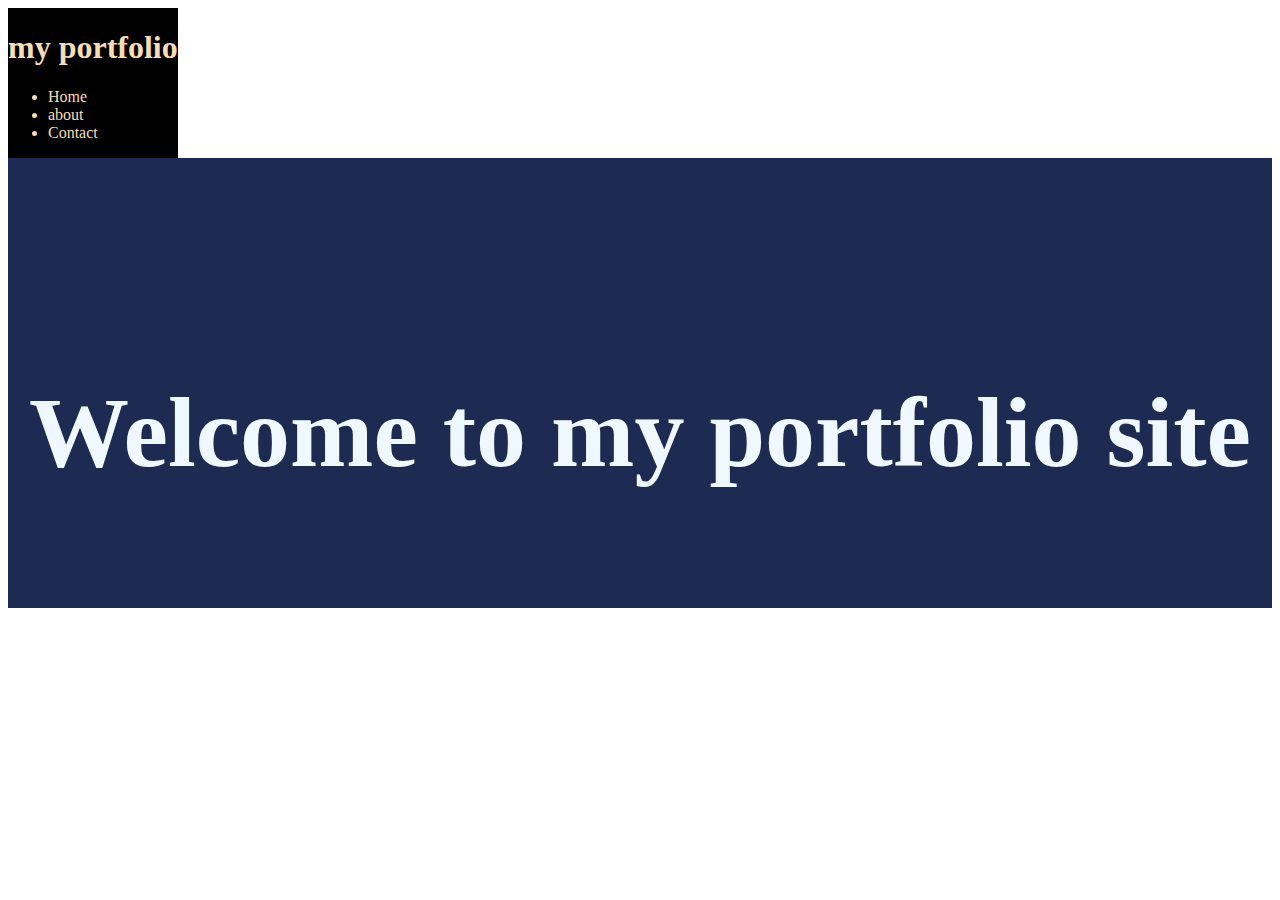
<file: Personal Portfolio Webpage/my_index.html>
<!DOCTYPE html>
<html lang="en">
<head>
    <meta charset="UTF-8">
    <meta name="viewport" content="width=device-width, initial-scale=1.0">
    <title>My portfolio</title>
    <link rel="stylesheet" href="my_style.css">
</head>
<body>
    <!-- header section -->
    <section>
        <header >
            <h1>my portfolio</h1>
            <nav id="#navbar">
                <ul>
                    <li id="#Home">Home</li>
                    <li>about</li>
                    <li>Contact</li>
                </ul>
            </nav>
        </header>
    </section>
    <!-- welcome section -->
    <section id="welcome-section">
        <h1>Welcome to my portfolio site</h1>
    </section>
</body>
</html>
</file>
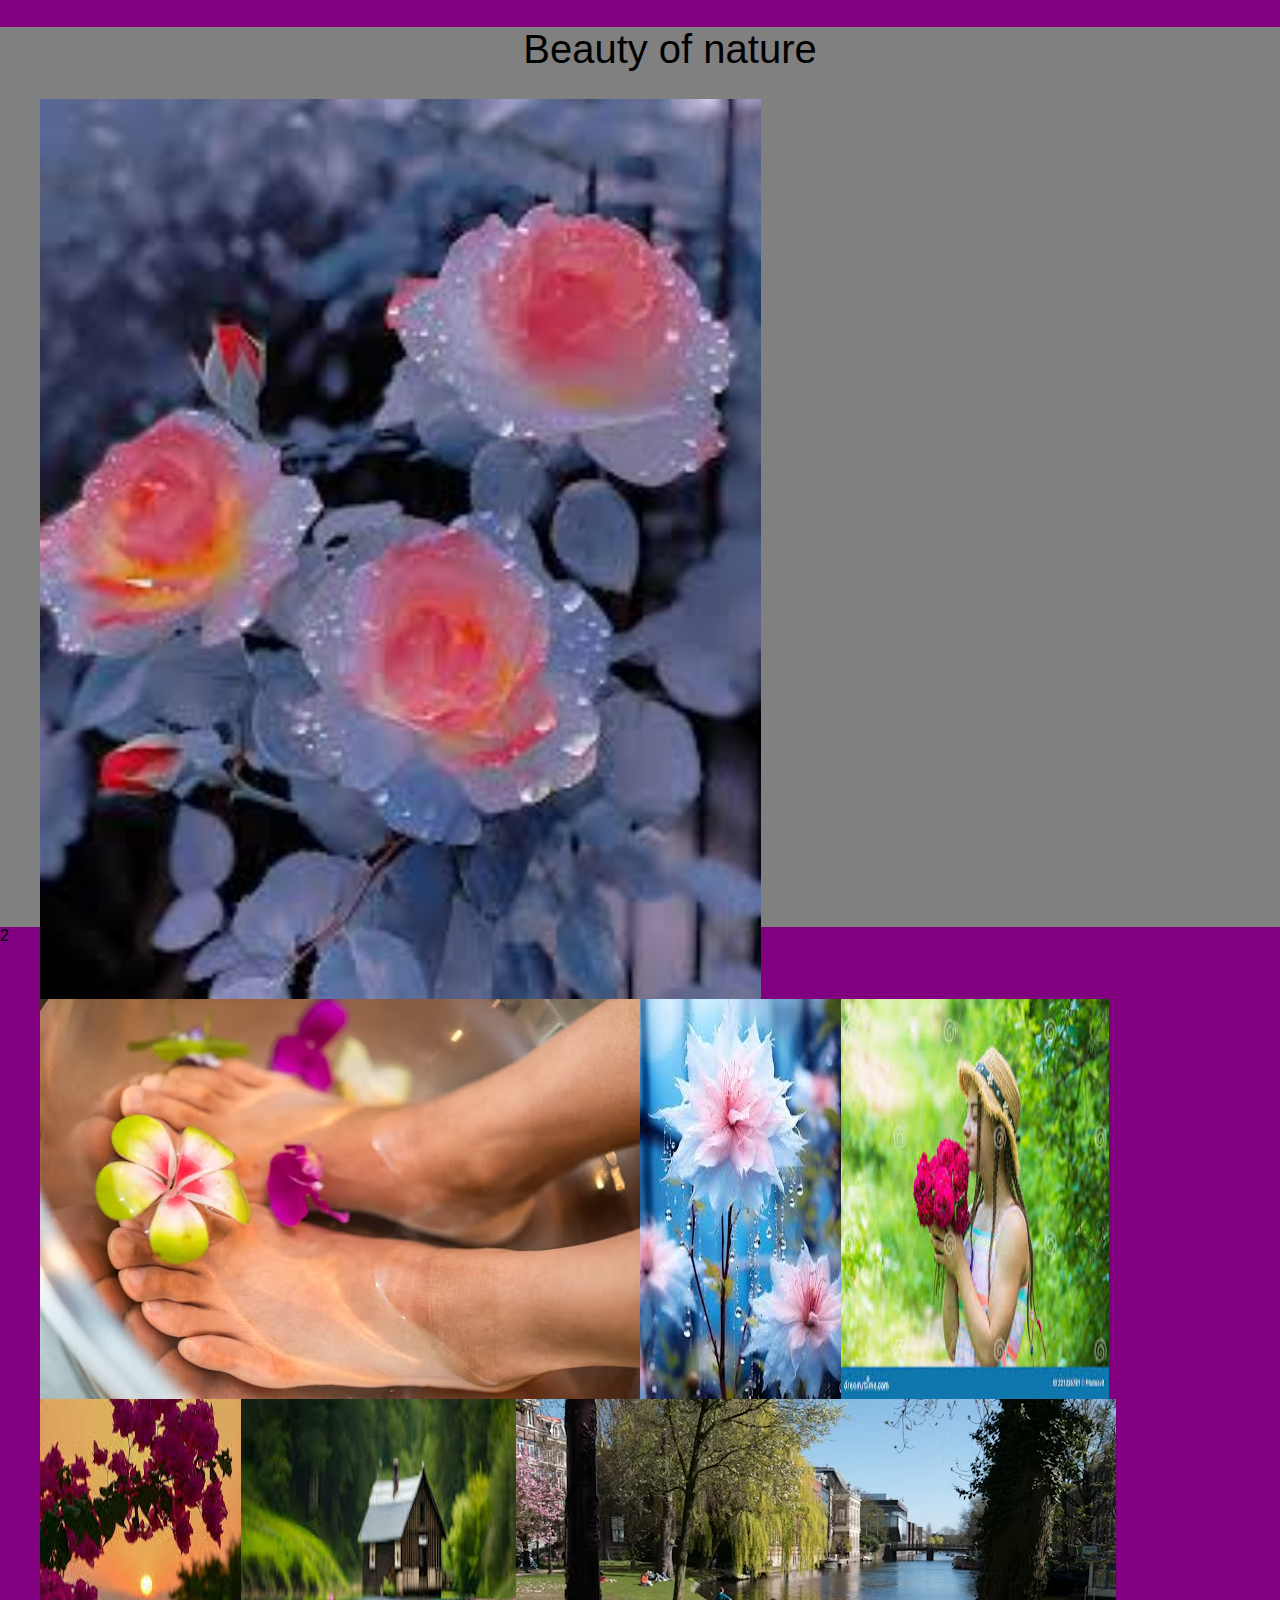
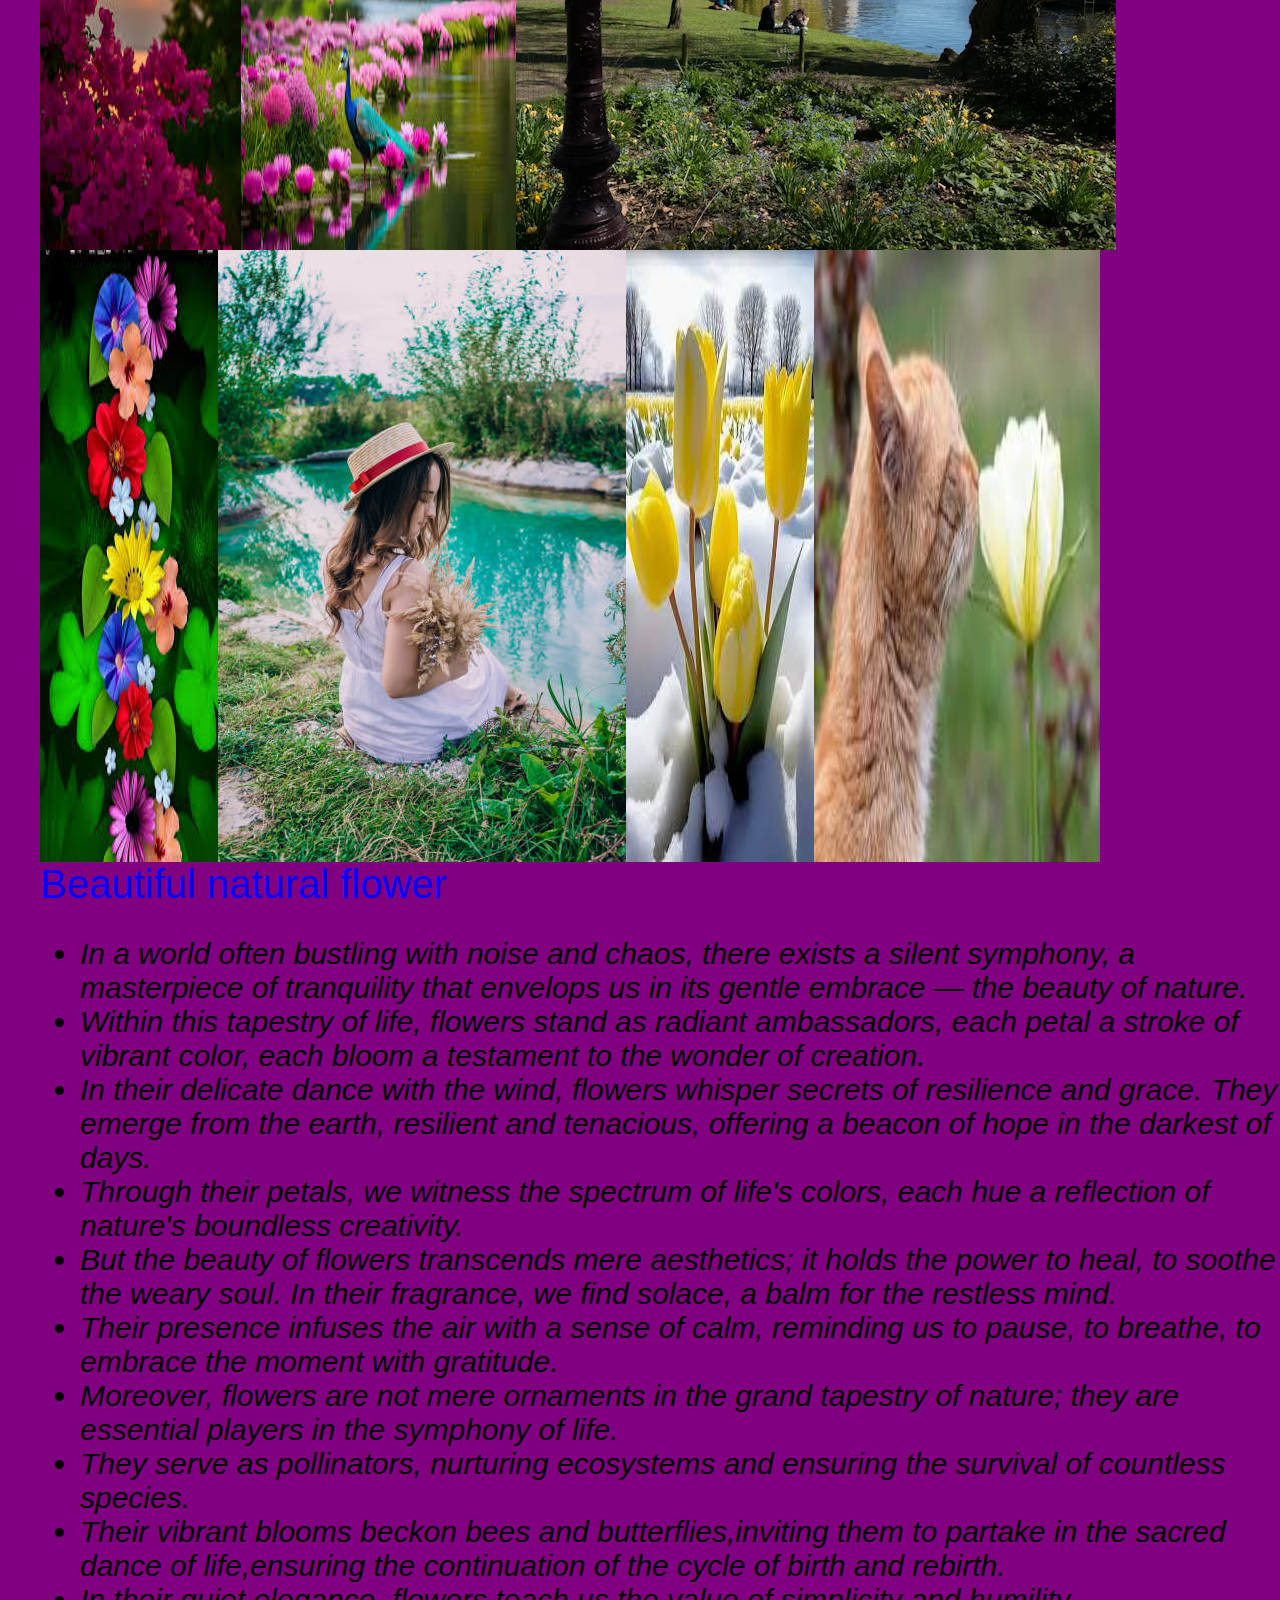
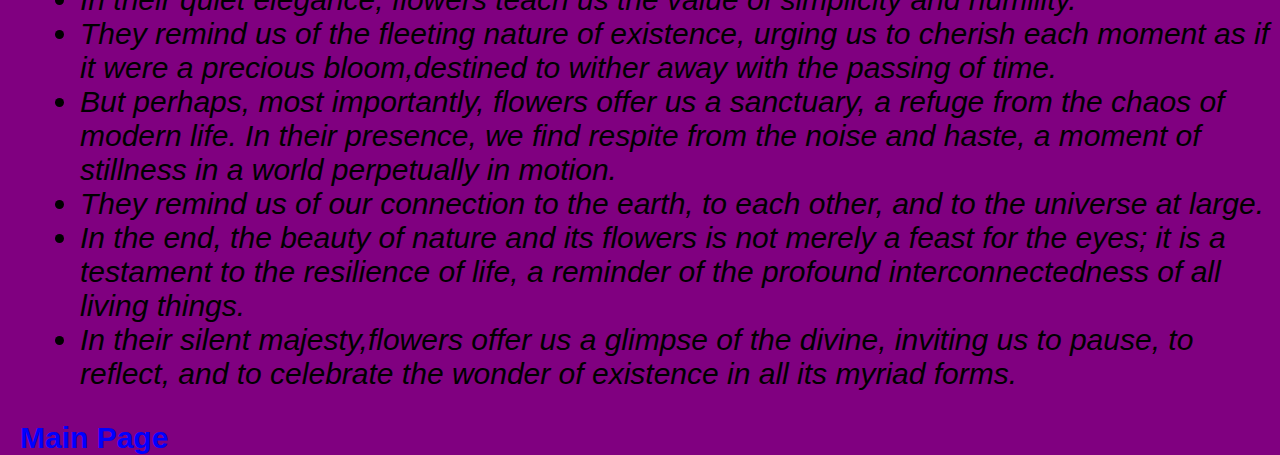
<file: Tribute page/more_info.html>
<!DOCTYPE html>
<html lang="en">
<head>
    <meta charset="UTF-8">
    <meta name="viewport" content="width=device-width, initial-scale=1.0">
    <title>Document</title>
    <link rel="stylesheet" href="styles.css">
</head>
<body style="background-color: purple; ">
    <main id="main">
        <h1 id="title">Beauty of nature</h1>
        <figure id="more_info_img-div">
            <img src="images/flower4.jpeg" alt="natural flower" id="more_info_image">
            <img src="images/photo-2.avif" alt="">
            <img src="images/flower1.jpeg" alt="">
            <img src="images/human.jpeg" alt="">
            <img src="images/flower2.jpeg" alt="">
            <img src="images/flower3.jpeg" alt="">
            <img src="images/photo-1.avif" alt="">
            <img src="images/flower5.jpeg" alt="">
            <img src="images/w.jpg" alt="">
            <img src="images/flower6.jpeg" alt="">
            <img src="images/cat.jpeg" alt="">
            <figcaption id="more_info_img-caption">Beautiful natural flower</figcaption>
        </figure>
        <p><ul id="tribute-info">
            <li>In a world often bustling with noise and chaos, there exists a silent symphony, a masterpiece of tranquility that envelops us in its gentle embrace — the beauty of nature.<br></li>
            <li>Within this tapestry of life, flowers stand as radiant ambassadors, each petal a stroke of vibrant color, each bloom a testament to the wonder of creation. <br></li>
            <li>In their delicate dance with the wind, flowers whisper secrets of resilience and grace. They emerge from the earth, resilient and tenacious, offering a beacon of hope in the darkest of days. <br></li>
            <li>Through their petals, we witness the spectrum of life's colors, each hue a reflection of nature's boundless creativity. <br></li>
            <li>But the beauty of flowers transcends mere aesthetics; it holds the power to heal, to soothe the weary soul. In their fragrance, we find solace, a balm for the restless mind. <br></li>
            <li>Their presence infuses the air with a sense of calm, reminding us to pause, to breathe, to embrace the moment with gratitude. <br></li>
            <li>Moreover, flowers are not mere ornaments in the grand tapestry of nature; they are essential players in the symphony of life. <br></li>
            <li>They serve as pollinators, nurturing ecosystems and ensuring the survival of countless species. <br>
            <li>Their vibrant blooms beckon bees and butterflies,inviting them to partake in the sacred dance of life,ensuring the continuation of the cycle of birth and rebirth.</li>
            <li>In their quiet elegance, flowers teach us the value of simplicity and humility.  <br></li>
            <li>They remind us of the fleeting nature of existence, urging us to cherish each moment as if it were a precious bloom,destined to wither away with the passing of time.<br></li>
            <li>But perhaps, most importantly, flowers offer us a sanctuary, a refuge from the chaos of modern life. In their presence, we find respite from the noise and haste, a moment of stillness in a world perpetually in motion. <br></li>
            <li>They remind us of our connection to the earth, to each other, and to the universe at large.</li>
            <li>In the end, the beauty of nature and its flowers is not merely a feast for the eyes; it is a testament to the resilience of life, a reminder of the profound interconnectedness of all living things. <br></li>
            <li>In their silent majesty,flowers offer us a glimpse of the divine, inviting us to pause, to reflect, and to celebrate the wonder of existence in all its myriad forms.</li>
        </ul></p> 

        <a id="tribute-link" href="index.html" target="_blank">Main Page</a>


    </main>2
</body>
</html>
</file>
<file: Personal Portfolio Webpage/style.css>
body{
    background: #7E2553;
}
/* CSS for Header */
#header {
    background-color: #7E2553;
    color: #fff;
    display: flex;
    
}

.container {
    max-width: 1200px;
    margin: 0px;
    padding-left: 0px;
    padding-right: 0px;
    text-align:start;
    justify-items: flex-end;
}

#navbar {
    position: fixed;
    top: 0;
    width: 100%;
    background: #333;
    z-index: 1000;
}
#navbar ul {
    list-style: none;
    padding: 0;
    margin: 0;
    display: inline-block;
   padding-left: 670px;
   align-items: end;
    justify-items: flex-end;
}

#navbar ul li {
    display: inline-flex;
    margin: 0 0px;
    padding:0px;
    align-items: end;

    /* text-align: center; */
}

#navbar ul li a {
    color: #fff;
    text-decoration: none;
    padding-left: 15px;
    margin-bottom: 15px;
}

h1 {
    padding-left: 0px;
    display: inline-block;
    margin-top: 15px;
    /* Align the title vertically in the middle */
}

#navbar {
    display: inline-block; /* Ensure the nav-bar is inline-block */
    /* Align the nav-bar vertically in the middle */
}
.welcome{
    display: block; 
    font-size: 50px;
    /* font-weight: 500px; */
    text-align: center;
    background-color: #1D2B53;
    color: aliceblue;
    height: 300px;
    margin:0px;
    padding-top: 150px;
}
@media (min-Width:319px) and (max-Width:480px) {
    .welcome{
        padding-top: 30px;
        padding-bottom: 200px;
    }

}

@media (max-width: 1200px) and (min-width: 481px) {
    .welcome{
        padding-top: 30px;
        padding-bottom: 200px;
    }

}
/* CSS for About Section */
#about {
    background-color: #f9f9f9;
    padding: 0px 0;
    text-align:center;
}

#about .container {
    max-width: 800px;
    margin: 0 auto;
    display: flex; /* Use flexbox */
    justify-content:space-between; /* Space items evenly */
}

#about h2 {
    font-size: 2em;
}

#about p {
    width: 68%; /* Adjust the width as needed */
    font: bold;
    font-size: 20px;
}

/* Responsive styles */
@media (min-Width:319px) and (max-Width:480px) {
    #about .container {
        flex-direction: column; /* Stack items vertically on smaller screens */
    }

    #about p {
        width: 100%; /* Full width on smaller screens */
    }
}
/* CSS for Projects Section */
#projects {
    background-color: #FF004D;
    padding: 50px 0;
    text-align: center;
}

#projects .container {
    max-width: 60%;
    margin: 0 auto;
    display: flex; /* Use flexbox */
    justify-content:space-between; /* Space items evenly */
}

#projects h2 {
    font-size: 2em;
}

.project-tile {
    background-color: #fff;
    padding: 20px;
    margin-bottom: 20px;
    border-radius: 5px;
    box-shadow: 0 0 10px rgba(0, 0, 0, 0.1);
    height: 60px;
    width: 150px;
    text-align: center;
    align-items: center;
    justify-content: space-around;
}

.project-tile a {
    color: #333;
    text-decoration: none;
    padding-top: 75px;
}

.project-tile p {
    margin: 10px 0 0;
}
@media (min-Width:319px) and (max-Width:480px) {
    #projects .container {
    flex-direction: column; /* Stack items vertically on smaller screens */
    }

    #about p {
        width: 100%; /* Full width on smaller screens */
    }
}

/* CSS for Skills Section */
#skills {
    background-color: #FAEF5D;
    padding: 50px 0;
    text-align: center;
}

#skills .container {
    max-width: 1200px;
    margin: 0 auto;
}

#skills h2 {
    font-size: 2em;
    margin-bottom: 20px;
}

.skills-list {
    display: flex;
    flex-wrap: wrap;
    justify-content: space-around;
    text-align: left;
}

.skill {
    background-color: #fff;
    padding: 20px;
    margin: 10px;
    border-radius: 5px;
    box-shadow: 0 0 10px rgba(0, 0, 0, 0.1);
    flex: 1 1 200px;
    
}

.skill h3 {
    font-size: 1.5em;
    margin-bottom: 10px;
}

.skill ul {
    list-style: none;
    padding: 0;
}

.skill ul li {
    margin-bottom: 5px;
}

/* Responsive styles */
@media (min-Width:319px) and (max-Width:480px) {
    .skills-list {
        flex-direction: column;
    }

    .skill {
        margin: 10px 0;
    }
}
.contact{
    display: block;
    color: white;
    font-size: 60px;
}

.contact-container h1{
    font: bold;
    font-size: 50px;
    color: white;
}
.contact-container a{
    color: #fff;
    font-size: 30px;
    padding: 10px;
    text-decoration: none;
    margin-bottom: 10px;
}
</file>
<file: survey form/style.css>
body {
    background-image: url('./image/images3.png'); /* Replace 'survey_background.jpg' with the path to your image */
    background-size: cover;
  }

#title{
    color: brown;
    font:bolder;
    font-weight: 300;
    font-size: 90px;
    text-align: center;
    margin-left: 50px;

}
#description{
    font-size:30px;
    font:bold;
    margin-left: 50px;
    text-align: center;
}
#survey-form{
    background-color:gainsboro;
    width: 870px;
    margin-left:350px;
    height: 760px;
}
#name-label{
    font: bold;
    font-weight: 200;
    font-size: 40px;
    margin: 40px;
    margin-top: 20px;
    margin-bottom: 30px;
}
#name{
    width: 800px;
    height: 40px;
    margin-left: 40px;
    margin-bottom: 20px;
}
#email-label{
    font: bold;
    font-weight: 200;
    font-size: 40px;
    margin: 40px;
    margin-top: 20px;
    margin-bottom: 20px;
}
#email{
    width: 800px;
    height: 40px;
    margin-left: 40px;
    margin-bottom: 20px;
}
#number-label{
    font: bold;
    font-weight: 200;
    font-size: 40px;
    margin: 40px;
    margin-top: 20px;
    margin-bottom: 20px;
}
#number{
    width: 800px;
    height: 40px;
    margin-left: 40px;
    margin-bottom: 20px;  
}

#dropdown-label{
    font: bold;
    font-weight: 200;
    font-size: 30px;
    margin-top: 20px;
 
}
#dropdown{
    width: 80px;
    height: 40px;
    margin-left: 40px;
     
}
#language1{
    margin-left: 40px;
    
}
#language2{
    margin-left: 40px;
}
#language3{
    margin-left: 40px;
}
#color1{
    margin-left: 40px;
}
#color2{
    margin-left: 40px;
}
#checkbox1{
    margin-left: 40px
}
#checkbox2{
    margin-left: 40px
}
#checkbox3{
    margin-left: 40px
}
#submit{
    width: 400;
}
</file>
<file: Technical Documentation Page/style.css>
h1{
    display: block;
    background-color: brown;
    color: antiquewhite;
    font:bold;
    font-weight: 400;
    text-align: center;
}
h2{
    color: brown;
    font:bold;
}
a{
    text-decoration: none;
}
img{
    padding-left:360px;
}
/* Main section styling */
.main-section {
    margin-bottom: 20px;
    padding: 20px;
    background-color: #f8f8f8;
    border: 1px solid #ddd;
    border-radius: 5px;
}
/* media query */
@media (max-width: 768px) {
    /* Adjust styles for smaller screens */
    /* For example, we can make the main content wider and adjust margins */
    img{
        padding-left: 10px;
        /* margin-right: 900px */
    };
    #main-doc {
        width: 90%;
        margin: 0 auto;
        color: blue;
    }
}

/* Header styling */
.main-section header h2 {
    font-size: 24px;
    font-weight: bold;
    color: brown;
    margin-bottom: 10px;
}

/* Article styling */
.main-section article p {
    font-size: 16px;
    line-height: 1.6;
    color: #555;
}
/* Main section styling */
#getting-started {
    margin-bottom: 20px;
    padding: 20px;
    background-color: #f8f8f8;
    border: 1px solid #ddd;
    border-radius: 5px;
}

/* List styling */
#getting-started article ol {
    list-style-type: decimal;
    margin-left: 20px;
}
/* Main section styling */
#references {
    margin-bottom: 20px;
    padding: 20px;
    background-color: #f8f8f8;
    border: 1px solid #ddd;
    border-radius: 5px;
}


/* List styling */
#references article ul {
    list-style-type: disc;
    margin-left: 20px;
}

/* Link styling */
#references article ul li a {
    color: #007bff; /* Blue color for links */
    text-decoration: none;
}

#references article ul li a:hover {
    text-decoration: underline;
}
</file>
<file: Tribute page/styles.css>
body, html {
    margin: 0;
    padding: 0;
    height: 100%;
    font-family: Arial, sans-serif;
}
#main{
    /* background-image:url(./images/flower4.jpeg); */
    height: 100%;
    background-color:gray
}
#title{
    color: whit;
    font: bold;
    font-size: 40px;
    text-align: center;
    font-weight: 300;
    text-shadow: aqua;
    margin-left: 60px;
}
#more_info_img-div{ 
    display: flex;
    flex-wrap: wrap;

}
#img-div{ 
    /* background-image:url(./images/human.jpeg) ;    */
    color:  rgb(80, 32, 32);
    background-color:whitesmoke; 
    display: flex;
    flex-direction: column;
    align-items: center; /* Centers the content horizontally */
    justify-content: center; /* Centers the content vertically */
    height: 100vh; /* Full viewport height */
    text-align: center;
}
#image{
    max-width: 100%; /* Ensures the image fits within the container */
    height: auto;
    }
img{
    display: block;
}
#more_info_image{
    display:flex;
    flex-wrap: wrap;
    height: 100vh;
    max-width: 100%;
    display: flexbox; 
}
#img-caption{
    color:black;
    font:bold;
    /* font-size: 30px; */
    margin-top: 10px; /* Adds some space between the image and the caption */
    font-size: 1.2em;
    /* margin-top: 10px; Adjust as needed */
}
#more_info_img-caption{
    color:blue;
    font:bold;
    font-size: 40px;
}
#tribute-info{
    font: bold;
    font-size: 30px;
    padding-left: 80px;
    color:black;
    font-family: "Poetsen One", sans-serif;
    font-weight: 400;
    font-style:italic;
}
#tribute-link{
    margin: 20px;
    color: blue; 
    text-decoration: none; 
    font-weight:bold;
    font-size: 30px;
}
</file>
<file: Personal Portfolio Webpage/my_style.css>
#welcome-section{
    display: block;
    font-size: 50px;
    /* font-weight: 500px; */
    text-align: center;
    background-color: #1D2B53;
    color: aliceblue;
    height: 300px;
    margin:0px;
    padding-top: 150px;
}
header{
    background: #000;
    color: wheat;
    display: inline-block;
    flex-direction: row;
}
nav{
    flex-direction: row;
}
</file>
